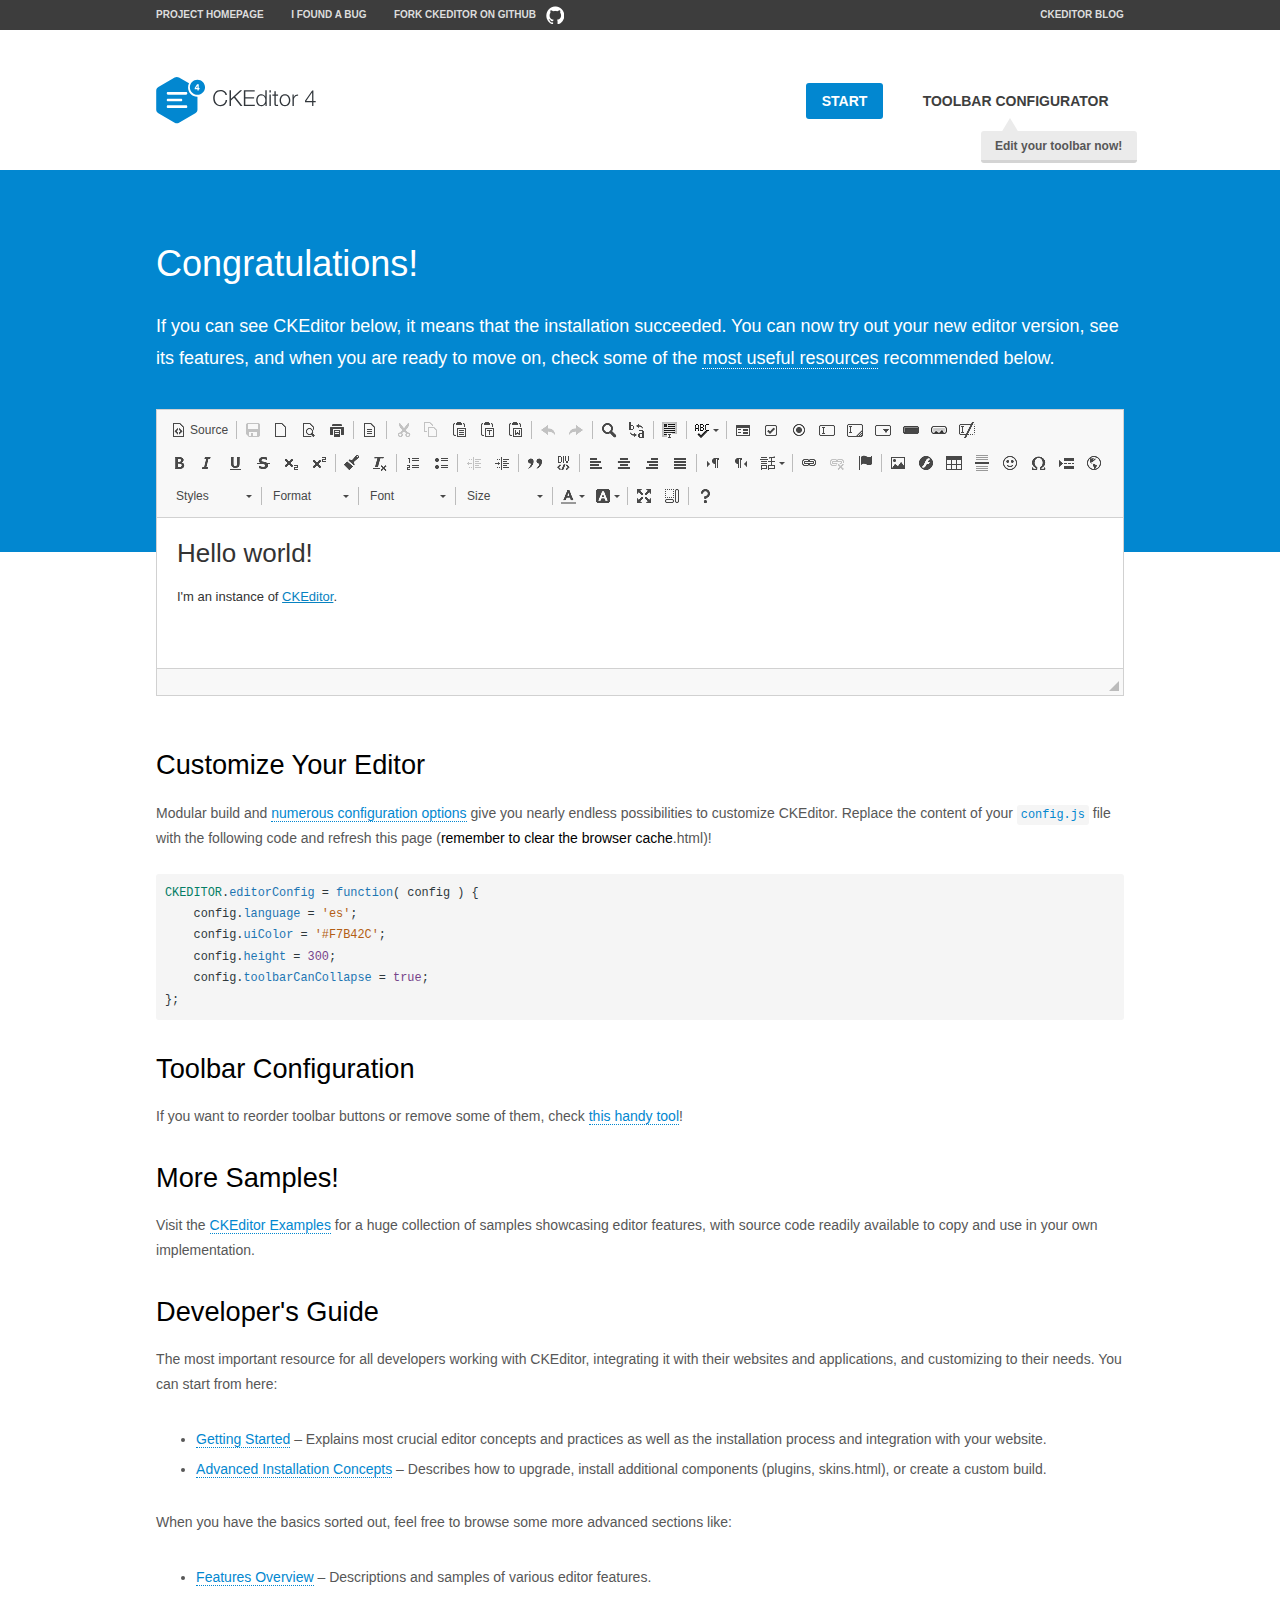
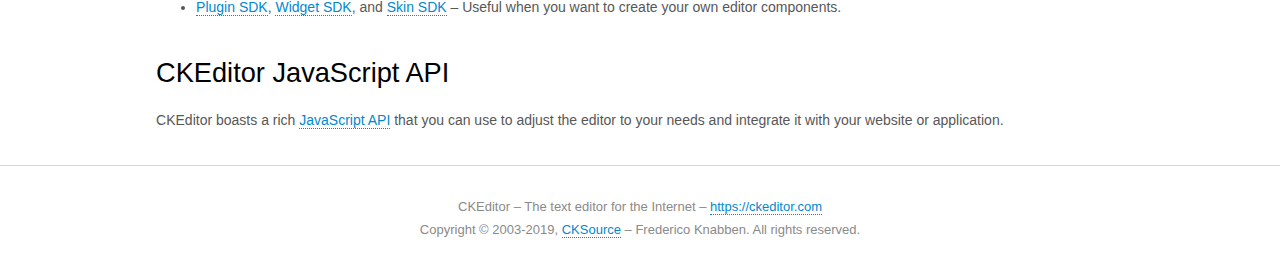
<file: app/static/ckeditor/samples/index.html>
<!DOCTYPE html>
<!--
Copyright (c) 2003-2019, CKSource - Frederico Knabben. All rights reserved.
For licensing, see LICENSE.md or https://ckeditor.com/legal/ckeditor-oss-license
-->
<html lang="en">
<head>
	<meta charset="utf-8">
	<title>CKEditor Sample</title>
	<script src="../ckeditor.js"></script>
	<script src="js/sample.js"></script>
	<link rel="stylesheet" href="css/samples.css">
	<link rel="stylesheet" href="toolbarconfigurator/lib/codemirror/neo.css">
	<meta name="viewport" content="width=device-width,initial-scale=1">
	<meta name="description" content="Try the latest sample of CKEditor 4 and learn more about customizing your WYSIWYG editor with endless possibilities.">
</head>
<body id="main">

<nav class="navigation-a">
	<div class="grid-container">
		<ul class="navigation-a-left grid-width-70">
			<li><a href="https://ckeditor.com/ckeditor-4/">Project Homepage</a></li>
			<li><a href="https://github.com/ckeditor/ckeditor4/issues">I found a bug</a></li>
			<li><a href="https://github.com/ckeditor/ckeditor4" class="icon-pos-right icon-navigation-a-github">Fork CKEditor on GitHub</a></li>
		</ul>
		<ul class="navigation-a-right grid-width-30">
			<li><a href="https://ckeditor.com/blog/">CKEditor Blog</a></li>
		</ul>
	</div>
</nav>

<header class="header-a">
	<div class="grid-container">
		<h1 class="header-a-logo grid-width-30">
			<a href="index.html"><img src="img/logo.svg" onerror="this.src='img/logo.png'; this.onerror=null;" alt="CKEditor Sample"></a>
		</h1>

		<nav class="navigation-b grid-width-70">
			<ul>
				<li><a href="index.html" class="button-a button-a-background">Start</a></li>
				<li><a href="toolbarconfigurator/index.html" class="button-a">Toolbar configurator <span class="balloon-a balloon-a-nw">Edit your toolbar now!</span></a></li>
			</ul>
		</nav>
	</div>
</header>

<main>
	<div class="adjoined-top">
		<div class="grid-container">
			<div class="content grid-width-100">
				<h1>Congratulations!</h1>
				<p>
					If you can see CKEditor below, it means that the installation succeeded.
					You can now try out your new editor version, see its features, and when you are ready to move on, check some of the <a href="#sample-customize">most useful resources</a> recommended below.
				</p>
			</div>
		</div>
	</div>
	<div class="adjoined-bottom">
		<div class="grid-container">
			<div class="grid-width-100">
				<div id="editor">
					<h1>Hello world!</h1>
					<p>I'm an instance of <a href="https://ckeditor.com">CKEditor</a>.</p>
				</div>
			</div>
		</div>
	</div>

	<div class="grid-container">
		<div class="content grid-width-100">
			<section id="sample-customize">
				<h2>Customize Your Editor</h2>
				<p>Modular build and <a href="https://ckeditor.com/docs/ckeditor4/latest/guide/dev_configuration.html">numerous configuration options</a> give you nearly endless possibilities to customize CKEditor. Replace the content of your <code><a href="../config.js">config.js</a></code> file with the following code and refresh this page (<strong>remember to clear the browser cache</strong>.html)!</p>
		<pre class="cm-s-neo CodeMirror"><code><span style="padding-right: 0.1px;"><span class="cm-variable">CKEDITOR</span>.<span class="cm-property">editorConfig</span> <span class="cm-operator">=</span> <span class="cm-keyword">function</span>( <span class="cm-def">config</span> ) {</span>
<span style="padding-right: 0.1px;"><span class="cm-tab">	</span><span class="cm-variable-2">config</span>.<span class="cm-property">language</span> <span class="cm-operator">=</span> <span class="cm-string">'es'</span>;</span>
<span style="padding-right: 0.1px;"><span class="cm-tab">	</span><span class="cm-variable-2">config</span>.<span class="cm-property">uiColor</span> <span class="cm-operator">=</span> <span class="cm-string">'#F7B42C'</span>;</span>
<span style="padding-right: 0.1px;"><span class="cm-tab">	</span><span class="cm-variable-2">config</span>.<span class="cm-property">height</span> <span class="cm-operator">=</span> <span class="cm-number">300</span>;</span>
<span style="padding-right: 0.1px;"><span class="cm-tab">	</span><span class="cm-variable-2">config</span>.<span class="cm-property">toolbarCanCollapse</span> <span class="cm-operator">=</span> <span class="cm-atom">true</span>;</span>
<span style="padding-right: 0.1px;">};</span></code></pre>
			</section>

			<section>
				<h2>Toolbar Configuration</h2>
				<p>If you want to reorder toolbar buttons or remove some of them, check <a href="toolbarconfigurator/index.html">this handy tool</a>!</p>
			</section>

			<section>
				<h2>More Samples!</h2>
				<p>Visit the <a href="https://ckeditor.com/docs/ckeditor4/latest/examples/index.html">CKEditor Examples</a> for a huge collection of samples showcasing editor features, with source code readily available to copy and use in your own implementation.</p>
			</section>

			<section>
				<h2>Developer's Guide</h2>
				<p>The most important resource for all developers working with CKEditor, integrating it with their websites and applications, and customizing to their needs. You can start from here:</p>
				<ul>
					<li><a href="https://ckeditor.com/docs/ckeditor4/latest/guide/dev_installation.html">Getting Started</a> &ndash; Explains most crucial editor concepts and practices as well as the installation process and integration with your website.</li>
					<li><a href="https://ckeditor.com/docs/ckeditor4/latest/guide/dev_advanced_installation.html">Advanced Installation Concepts</a> &ndash; Describes how to upgrade, install additional components (plugins, skins.html), or create a custom build.</li>
				</ul>
					<p>When you have the basics sorted out, feel free to browse some more advanced sections like:</p>
				<ul>
					<li><a href="https://ckeditor.com/docs/ckeditor4/latest/features/index.html">Features Overview</a> &ndash; Descriptions and samples of various editor features.</li>
					<li><a href="https://ckeditor.com/docs/ckeditor4/latest/guide/plugin_sdk_intro.html">Plugin SDK</a>, <a href="https://ckeditor.com/docs/ckeditor4/latest/guide/widget_sdk_intro.html">Widget SDK</a>, and <a href="https://ckeditor.com/docs/ckeditor4/latest/guide/skin_sdk_intro.html">Skin SDK</a> &ndash; Useful when you want to create your own editor components.</li>
				</ul>
			</section>

			<section>
				<h2>CKEditor JavaScript API</h2>
				<p>CKEditor boasts a rich <a href="https://ckeditor.com/docs/ckeditor4/latest/api/index.html">JavaScript API</a> that you can use to adjust the editor to your needs and integrate it with your website or application.</p>
			</section>
		</div>
	</div>
</main>

<footer class="footer-a grid-container">
	<div class="grid-container">
		<p class="grid-width-100">
			CKEditor &ndash; The text editor for the Internet &ndash; <a class="samples" href="https://ckeditor.com/">https://ckeditor.com</a>
		</p>
		<p class="grid-width-100" id="copy">
			Copyright &copy; 2003-2019, <a class="samples" href="https://cksource.com/">CKSource</a> &ndash; Frederico Knabben. All rights reserved.
		</p>
	</div>
</footer>
<script>
	initSample();
</script>

</body>
</html>
</file>
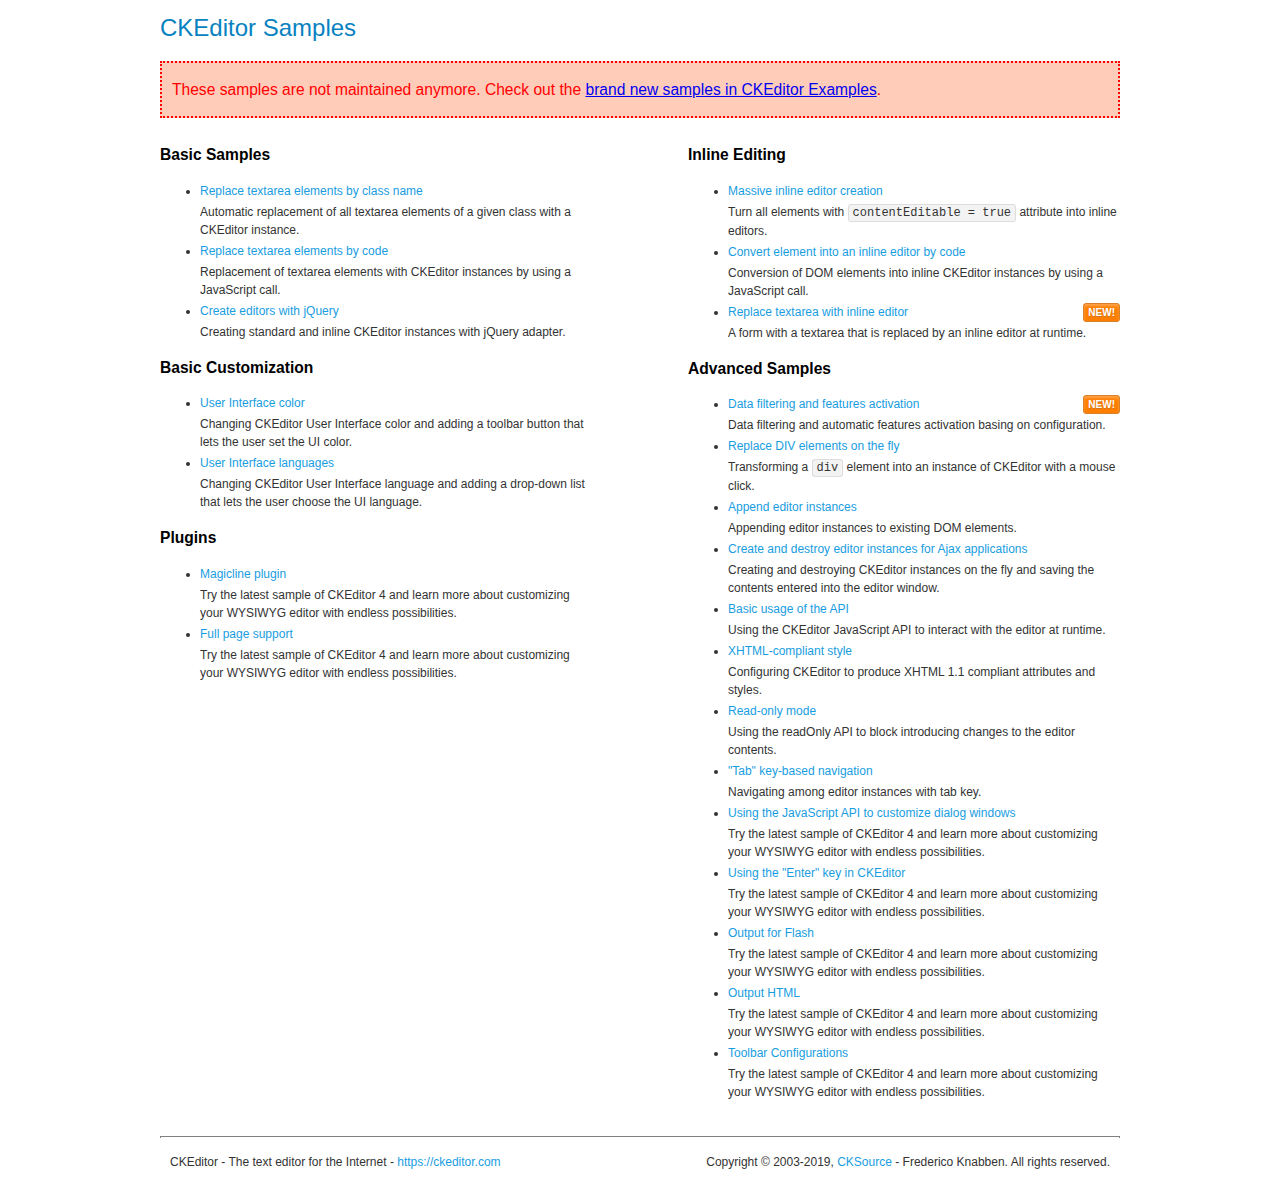
<file: app/static/ckeditor/samples/old/index.html>
<!DOCTYPE html>
<!--
Copyright (c) 2003-2019, CKSource - Frederico Knabben. All rights reserved.
For licensing, see LICENSE.md or https://ckeditor.com/legal/ckeditor-oss-license
-->
<html lang="en">
<head>
	<meta charset="utf-8">
	<title>CKEditor Samples</title>
	<link rel="stylesheet" href="sample.css">
	<meta name="description" content="Try the latest sample of CKEditor 4 and learn more about customizing your WYSIWYG editor with endless possibilities.">
</head>
<body>
	<h1 class="samples">
		CKEditor Samples
	</h1>
	<div class="warning deprecated">
		These samples are not maintained anymore. Check out the <a href="https://ckeditor.com/docs/ckeditor4/latest/examples/index.html">brand new samples in CKEditor Examples</a>.
	</div>
	<div class="twoColumns">
		<div class="twoColumnsLeft">
			<h2 class="samples">
				Basic Samples
			</h2>
			<dl class="samples">
				<dt><a class="samples" href="replacebyclass.html">Replace textarea elements by class name</a></dt>
				<dd>Automatic replacement of all textarea elements of a given class with a CKEditor instance.</dd>

				<dt><a class="samples" href="replacebycode.html">Replace textarea elements by code</a></dt>
				<dd>Replacement of textarea elements with CKEditor instances by using a JavaScript call.</dd>

				<dt><a class="samples" href="jquery.html">Create editors with jQuery</a></dt>
				<dd>Creating standard and inline CKEditor instances with jQuery adapter.</dd>
			</dl>

			<h2 class="samples">
				Basic Customization
			</h2>
			<dl class="samples">
				<dt><a class="samples" href="uicolor.html">User Interface color</a></dt>
				<dd>Changing CKEditor User Interface color and adding a toolbar button that lets the user set the UI color.</dd>

				<dt><a class="samples" href="uilanguages.html">User Interface languages</a></dt>
				<dd>Changing CKEditor User Interface language and adding a drop-down list that lets the user choose the UI language.</dd>
			</dl>


			<h2 class="samples">Plugins</h2>
<dl class="samples">
<dt><a class="samples" href="magicline/magicline.html">Magicline plugin</a></dt>
<dd>Try the latest sample of CKEditor 4 and learn more about customizing your WYSIWYG editor with endless possibilities.</dd>

<dt><a class="samples" href="wysiwygarea/fullpage.html">Full page support</a></dt>
<dd>Try the latest sample of CKEditor 4 and learn more about customizing your WYSIWYG editor with endless possibilities.</dd>
</dl>
		</div>
		<div class="twoColumnsRight">
			<h2 class="samples">
				Inline Editing
			</h2>
			<dl class="samples">
				<dt><a class="samples" href="inlineall.html">Massive inline editor creation</a></dt>
				<dd>Turn all elements with <code>contentEditable = true</code> attribute into inline editors.</dd>

				<dt><a class="samples" href="inlinebycode.html">Convert element into an inline editor by code</a></dt>
				<dd>Conversion of DOM elements into inline CKEditor instances by using a JavaScript call.</dd>

				<dt><a class="samples" href="inlinetextarea.html">Replace textarea with inline editor</a> <span class="new">New!</span></dt>
				<dd>A form with a textarea that is replaced by an inline editor at runtime.</dd>

				
			</dl>

			<h2 class="samples">
				Advanced Samples
			</h2>
			<dl class="samples">
				<dt><a class="samples" href="datafiltering.html">Data filtering and features activation</a> <span class="new">New!</span></dt>
				<dd>Data filtering and automatic features activation basing on configuration.</dd>

				<dt><a class="samples" href="divreplace.html">Replace DIV elements on the fly</a></dt>
				<dd>Transforming a <code>div</code> element into an instance of CKEditor with a mouse click.</dd>

				<dt><a class="samples" href="appendto.html">Append editor instances</a></dt>
				<dd>Appending editor instances to existing DOM elements.</dd>

				<dt><a class="samples" href="ajax.html">Create and destroy editor instances for Ajax applications</a></dt>
				<dd>Creating and destroying CKEditor instances on the fly and saving the contents entered into the editor window.</dd>

				<dt><a class="samples" href="api.html">Basic usage of the API</a></dt>
				<dd>Using the CKEditor JavaScript API to interact with the editor at runtime.</dd>

				<dt><a class="samples" href="xhtmlstyle.html">XHTML-compliant style</a></dt>
				<dd>Configuring CKEditor to produce XHTML 1.1 compliant attributes and styles.</dd>

				<dt><a class="samples" href="readonly.html">Read-only mode</a></dt>
				<dd>Using the readOnly API to block introducing changes to the editor contents.</dd>

				<dt><a class="samples" href="tabindex.html">"Tab" key-based navigation</a></dt>
				<dd>Navigating among editor instances with tab key.</dd>


				
<dt><a class="samples" href="dialog/dialog.html">Using the JavaScript API to customize dialog windows</a></dt>
<dd>Try the latest sample of CKEditor 4 and learn more about customizing your WYSIWYG editor with endless possibilities.</dd>

<dt><a class="samples" href="enterkey/enterkey.html">Using the &quot;Enter&quot; key in CKEditor</a></dt>
<dd>Try the latest sample of CKEditor 4 and learn more about customizing your WYSIWYG editor with endless possibilities.</dd>

<dt><a class="samples" href="htmlwriter/outputforflash.html">Output for Flash</a></dt>
<dd>Try the latest sample of CKEditor 4 and learn more about customizing your WYSIWYG editor with endless possibilities.</dd>

<dt><a class="samples" href="htmlwriter/outputhtml.html">Output HTML</a></dt>
<dd>Try the latest sample of CKEditor 4 and learn more about customizing your WYSIWYG editor with endless possibilities.</dd>

<dt><a class="samples" href="toolbar/toolbar.html">Toolbar Configurations</a></dt>
<dd>Try the latest sample of CKEditor 4 and learn more about customizing your WYSIWYG editor with endless possibilities.</dd>

			</dl>
		</div>
	</div>
	<div id="footer">
		<hr>
		<p>
			CKEditor - The text editor for the Internet - <a class="samples" href="https://ckeditor.com/">https://ckeditor.com</a>
		</p>
		<p id="copy">
			Copyright &copy; 2003-2019, <a class="samples" href="https://cksource.com/">CKSource</a> - Frederico Knabben. All rights reserved.
		</p>
	</div>
</body>
</html>
</file>
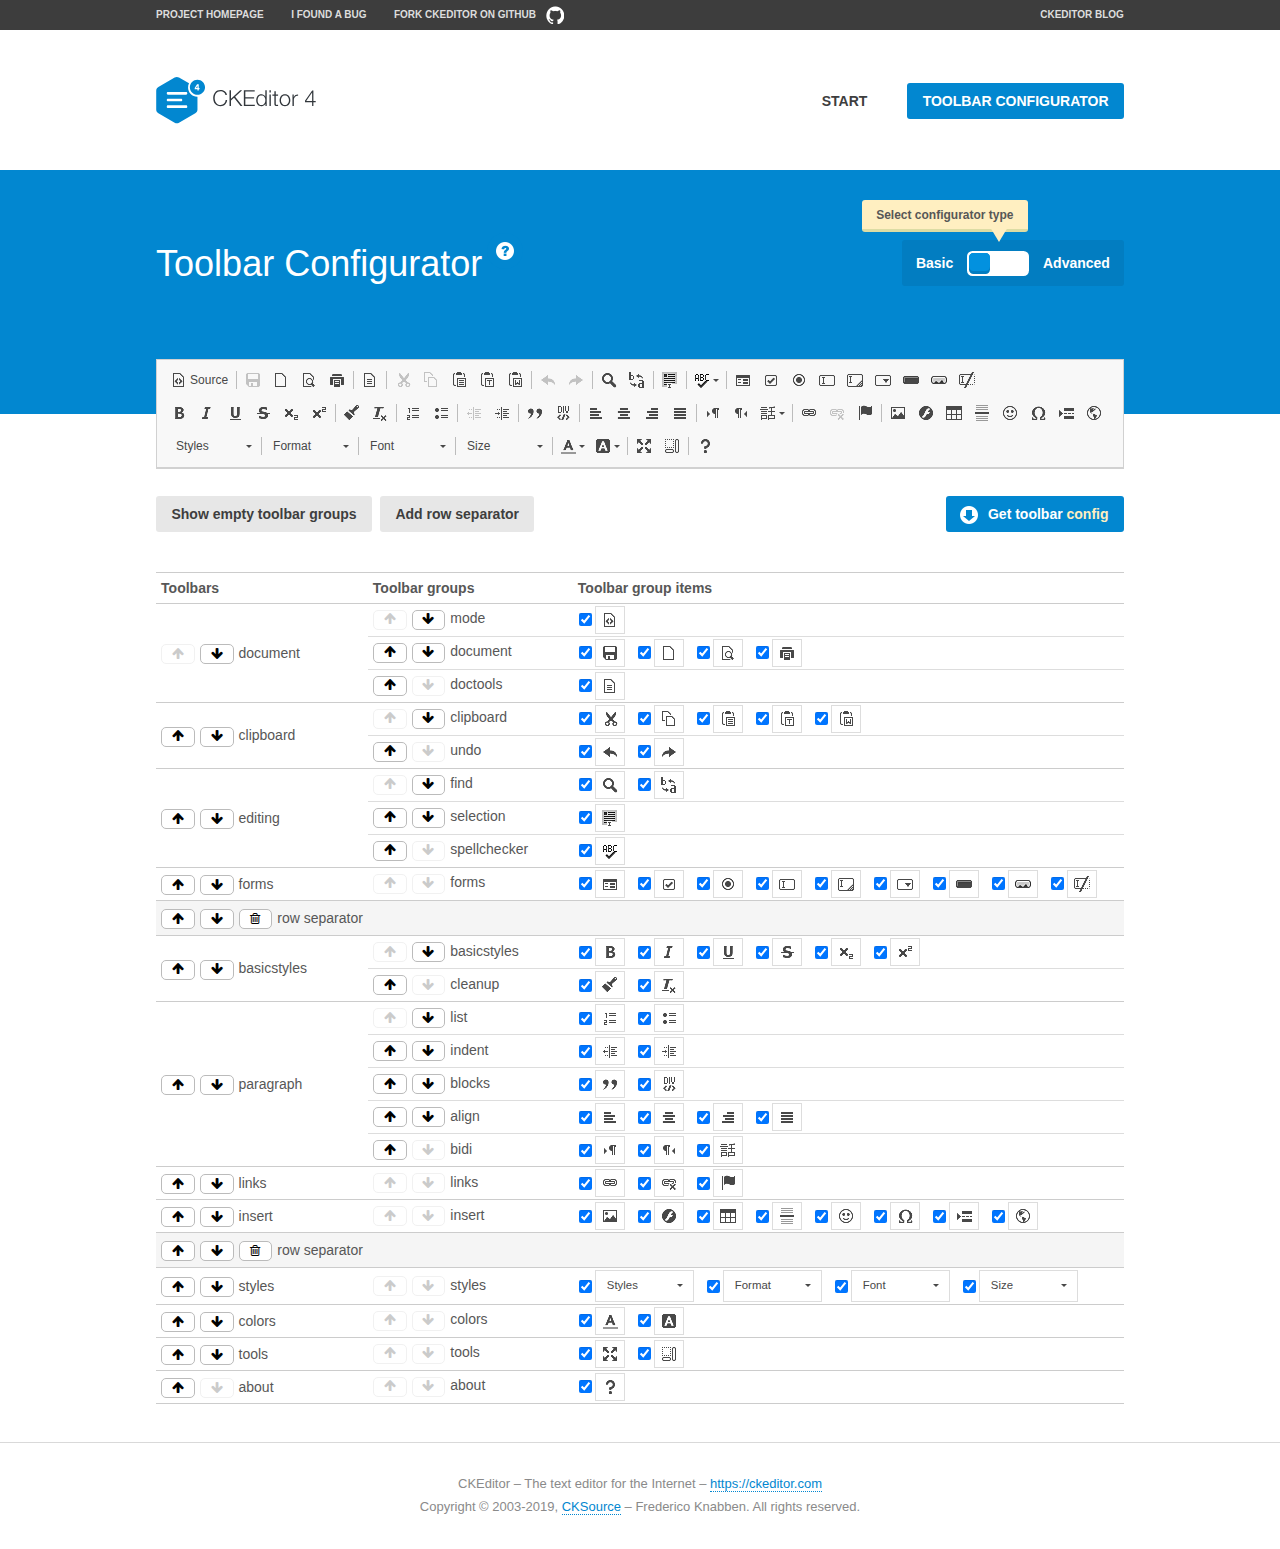
<file: app/static/ckeditor/samples/toolbarconfigurator/index.html>
<!DOCTYPE html>
<!--
Copyright (c) 2003-2019, CKSource - Frederico Knabben. All rights reserved.
For licensing, see LICENSE.md or https://ckeditor.com/legal/ckeditor-oss-license
-->
<!--[if IE 8]><html class="ie8"><![endif]-->
<!--[if gt IE 8]><html><![endif]-->
<!--[if !IE]><!--><html lang="en"><!--<![endif]-->
<head>
	<meta charset="utf-8">
	<title>Toolbar Configurator</title>
	<script src="../../ckeditor.js"></script>
	<script>
		if ( CKEDITOR.env.ie && CKEDITOR.env.version < 9 )
			CKEDITOR.tools.enableHtml5Elements( document );
	</script>
	<link rel="stylesheet" href="lib/codemirror/codemirror.css">
	<link rel="stylesheet" href="lib/codemirror/show-hint.css">
	<link rel="stylesheet" href="lib/codemirror/neo.css">
	<link rel="stylesheet" href="css/fontello.css">
	<link rel="stylesheet" href="../css/samples.css">
	<meta name="description" content="Try the latest sample of CKEditor 4 and learn more about customizing your WYSIWYG editor with endless possibilities.">
</head>
<body id="toolbar">

<nav class="navigation-a">
	<div class="grid-container">
		<ul class="navigation-a-left grid-width-70">
			<li><a href="https://ckeditor.com/ckeditor-4/">Project Homepage</a></li>
			<li><a href="https://github.com/ckeditor/ckeditor4/issues">I found a bug</a></li>
			<li><a href="https://github.com/ckeditor/ckeditor4" class="icon-pos-right icon-navigation-a-github">Fork CKEditor on GitHub</a></li>
		</ul>
		<ul class="navigation-a-right grid-width-30">
			<li><a href="https://ckeditor.com/blog/">CKEditor Blog</a></li>
		</ul>
	</div>
</nav>

<header class="header-a">
	<div class="grid-container">
		<h1 class="header-a-logo grid-width-30">
			<a href="../index.html"><img src="../img/logo.svg" onerror="this.src='../img/logo.png'; this.onerror=null;" alt="CKEditor Logo"></a>
		</h1>
		<nav class="navigation-b grid-width-70">
			<ul>
				<li><a href="../index.html"  class="button-a">Start</a></li>
				<li><a href="index.html"  class="button-a button-a-background">Toolbar configurator</a></li>
			</ul>
		</nav>
	</div>
</header>

<main>
	<div class="adjoined-top">
		<div class="grid-container">
			<div class="content grid-width-100">
				<div class="grid-container-nested">
					<h1 class="grid-width-60">
						Toolbar Configurator
						<a href="#help-content" type="button" title="Configurator help" id="help" class="button-a button-a-background button-a-no-text icon-pos-left icon-question-mark">Help</a>
					</h1>

					<div class="grid-width-40 grid-switch-magic">
						<div class="switch">
							<span class="balloon-a balloon-a-se">Select configurator type</span>
							<input type="radio" name="radio" data-num="1" id="radio-basic" />
							<input type="radio" name="radio" data-num="2" id="radio-advanced" />
							<label data-for="1" for="radio-basic">Basic</label>
							<span class="switch-inner">
								<span class="handler"></span>
							</span>
							<label data-for="2" for="radio-advanced">Advanced</label>
						</div>
					</div>
				</div>
			</div>
		</div>
	</div>
	<div class="adjoined-bottom">
		<div class="grid-container">
			<div class="grid-width-100">
				<div class="editors-container">
					<div id="editor-basic"></div>
					<div id="editor-advanced"></div>
				</div>
			</div>
		</div>
	</div>

	<div class="grid-container configurator">
		<div class="content grid-width-100">
			<div class="configurator">
				<div>
					<div id="toolbarModifierWrapper"></div>
				</div>
			</div>
		</div>
	</div>

	<div id="help-content">
		<div class="grid-container">
			<div class="grid-width-100">
				<h2>What Am I Doing Here?</h2>

				<div class="grid-container grid-container-nested">
					<div class="basic">
						<div class="grid-width-50">
							<p>Arrange <a href="https://ckeditor.com/docs/ckeditor4/latest/api/CKEDITOR_config.html#cfg-toolbarGroups">toolbar groups</a>, toggle <a href="https://ckeditor.com/docs/ckeditor4/latest/api/CKEDITOR_config.html#cfg-removeButtons">button visibility</a> according to your needs and get your toolbar configuration.</p>
							<p>You can replace the content of the <a href="../../config.js"><code>config.js</code></a> file with the generated configuration. If you already set some configuration options you will need to merge both configurations.</p>
						</div>
						<div class="grid-width-50">
							<p>Read more about different ways of <a href="https://ckeditor.com/docs/ckeditor4/latest/guide/dev_configuration.html">setting configuration</a> and do not forget about <strong>clearing browser cache</strong>.</p>
							<p>Arranging toolbar groups is the recommended way of configuring the toolbar, but if you need more freedom you can use the <a href="#advanced">advanced configurator</a>.</p>
						</div>
					</div>
					<div class="advanced" style="display: none;">
						<div class="grid-width-50">
							<p>With this code editor you can edit your <a href="https://ckeditor.com/docs/ckeditor4/latest/api/CKEDITOR_config.html#cfg-toolbar">toolbar configuration</a> live.</p>
							<p>You can replace the content of the <a href="../../config.js"><code>config.js</code></a> file with the generated configuration. If you already set some configuration options you will need to merge both configurations.</p>
						</div>
						<div class="grid-width-50">
							<p>Read more about different ways of <a href="https://ckeditor.com/docs/ckeditor4/latest/guide/dev_configuration.html">setting configuration</a> and do not forget about <strong>clearing browser cache</strong>.</p>
						</div>
					</div>
				</div>

				<p class="grid-container grid-container-nested">
					<button type="button" class="help-content-close grid-width-100 button-a button-a-background">Got it. Let's play!</button>
				</p>
			</div>
		</div>
	</div>
</main>

<footer class="footer-a grid-container">
	<p class="grid-width-100">
		CKEditor &ndash; The text editor for the Internet &ndash; <a class="samples" href="https://ckeditor.com/">https://ckeditor.com</a>
	</p>
	<p class="grid-width-100" id="copy">
		Copyright &copy; 2003-2019, <a class="samples" href="https://cksource.com/">CKSource</a> &ndash; Frederico Knabben. All rights reserved.
	</p>
</footer>

<script src="lib/codemirror/codemirror.js"></script>
<script src="lib/codemirror/javascript.js"></script>
<script src="lib/codemirror/show-hint.js"></script>

<script src="js/fulltoolbareditor.js"></script>
<script src="js/abstracttoolbarmodifier.js"></script>
<script src="js/toolbarmodifier.js"></script>
<script src="js/toolbartextmodifier.js"></script>
<script src="../js/sf.js"></script>

<script>
	( function() {
		'use strict';

		var mode = ( window.location.hash.substr( 1 ) === 'advanced' ) ? 'advanced' : 'basic',
			configuratorSection = CKEDITOR.document.findOne( 'main > .grid-container.configurator' ),
			basicInstruction = CKEDITOR.document.findOne( '#help-content .basic' ),
			advancedInstruction = CKEDITOR.document.findOne( '#help-content .advanced' ),

			// Configurator mode switcher.
			modeSwitchBasic = CKEDITOR.document.getById( 'radio-basic' ),
			modeSwitchAdvanced = CKEDITOR.document.getById( 'radio-advanced' );

		// Initial setup
		function updateSwitcher() {
			if ( mode === 'advanced' ) {
				modeSwitchAdvanced.$.checked = true;
			} else {
				modeSwitchBasic.$.checked = true;
			}
		}

		updateSwitcher();

		CKEDITOR.document.getWindow().on( 'hashchange', function( e ) {
			var hash = window.location.hash.substr( 1 );
			if ( !( hash === 'advanced' || hash === 'basic' ) ) {
				return;
			}
			mode = hash;
			onToolbarsDone( mode );
		} );

		CKEDITOR.document.getWindow().on( 'resize', function() {
			updateToolbar( ( mode === 'basic' ? toolbarModifier : toolbarTextModifier )[ 'editorInstance' ] );
		} );

		function onRefresh( modifier ) {
			modifier = modifier || this;

			if ( mode === 'basic' && modifier instanceof ToolbarConfigurator.ToolbarTextModifier ) {
				return;
			}

			// CodeMirror container becomes visible, so we need to refresh and to avoid rendering problems.
			if ( mode === 'advanced' && modifier instanceof ToolbarConfigurator.ToolbarTextModifier ) {
				modifier.codeContainer.refresh();
			}

			updateToolbar( modifier.editorInstance );
		}

		function updateToolbar( editor ) {
			var editorContainer = editor.container;

			// Not always editor is loaded.
			if ( !editorContainer ) {
				return;
			}

			var displayStyle = editorContainer.getStyle( 'display' );

			editorContainer.setStyle( 'display', 'block' );

			var newHeight = editorContainer.getSize( 'height' );

			var newMarginTop = parseInt( editorContainer.getComputedStyle( 'margin-top' ), 10 );
			newMarginTop = ( isNaN( newMarginTop ) ? 0 : Number( newMarginTop ) );

			var newMarginBottom = parseInt( editorContainer.getComputedStyle( 'margin-bottom' ), 10 );
			newMarginBottom = ( isNaN( newMarginBottom ) ? 0 : Number( newMarginBottom ) );

			var result = newHeight + newMarginTop + newMarginBottom;

			editorContainer.setStyle( 'display', displayStyle );

			editor.container.getAscendant( 'div' ).setStyle( 'height', result + 'px' );
		}

		var toolbarModifier = new ToolbarConfigurator.ToolbarModifier( 'editor-basic' );

		var done = 0;
		toolbarModifier.init( onToolbarInit );
		toolbarModifier.onRefresh = onRefresh;

		CKEDITOR.document.getById( 'toolbarModifierWrapper' ).append( toolbarModifier.mainContainer );

		var toolbarTextModifier = new ToolbarConfigurator.ToolbarTextModifier( 'editor-advanced' );
		toolbarTextModifier.init( onToolbarInit );
		toolbarTextModifier.onRefresh = onRefresh;

		function onToolbarInit() {
			if ( ++done === 2 ) {
				onToolbarsDone();

				positionSticky.watch( CKEDITOR.document.findOne( '.toolbar' ), function() {
					return mode === 'advanced';
				} );
			}
		}

		function onToolbarsDone() {
			if ( mode === 'basic' ) {
				toggleModeBasic( false );
			} else {
				toggleModeAdvanced( false );
			}

			updateSwitcher();

			setTimeout( function() {
				CKEDITOR.document.findOne( '.editors-container' ).addClass( 'active' );
				CKEDITOR.document.findOne( '#toolbarModifierWrapper' ).addClass( 'active' );
			}, 200 );
		}

		CKEDITOR.document.getById( 'toolbarModifierWrapper' ).append( toolbarTextModifier.mainContainer );

		function toogleModeSwitch( onElement, offElement, onModifier, offModifier ) {
			onElement.addClass( 'fancy-button-active' );
			offElement.removeClass( 'fancy-button-active' );

			onModifier.showUI();
			offModifier.hideUI();
		}

		function toggleModeBasic( callOnRefresh ) {
			callOnRefresh = ( callOnRefresh !== false );
			mode = 'basic';
			window.location.hash = '#basic';
			toogleModeSwitch( modeSwitchBasic, modeSwitchAdvanced, toolbarModifier, toolbarTextModifier );

			configuratorSection.removeClass( 'freed-width' );
			basicInstruction.show();
			advancedInstruction.hide();

			callOnRefresh && onRefresh( toolbarModifier );
		}

		function toggleModeAdvanced( callOnRefresh ) {
			callOnRefresh = ( callOnRefresh !== false );
			mode = 'advanced';
			window.location.hash = '#advanced';
			toogleModeSwitch( modeSwitchAdvanced, modeSwitchBasic, toolbarTextModifier, toolbarModifier );

			configuratorSection.addClass( 'freed-width' );
			advancedInstruction.show();
			basicInstruction.hide();

			callOnRefresh && onRefresh( toolbarTextModifier );
		}

		modeSwitchBasic.on( 'click', toggleModeBasic );
		modeSwitchAdvanced.on( 'click', toggleModeAdvanced );

		//
		// Position:sticky for the toolbar.
		//

		// Will make elements behave like they were styled with position:sticky.
		var positionSticky = {
			// Store object: {
			// 		element: CKEDITOR.dom.element, // Element which will float.
			// 		placeholder: CKEDITOR.dom.element, // Placeholder which is place to prevent page bounce.
			// 		isFixed: boolean // Whether element float now.
			// }
			watched: [],

			active: [],

			staticContainer: null,

			init: function() {
				var element = CKEDITOR.dom.element.createFromHtml(
					'<div class="staticContainer">' +
						'<div class="grid-container" >' +
							'<div class="grid-width-100">' +
								'<div class="inner"></div>' +
							'</div>' +
						'</div>' +
					'</div>' );

				this.staticContainer = element.findOne( '.inner' );

				CKEDITOR.document.getBody().append( element );
			},

			watch: function( element, preventFunc ) {
				this.watched.push( {
					element: element,
					placeholder: new CKEDITOR.dom.element( 'div' ),
					isFixed: false,
					preventFunc: preventFunc
				} );
			},

			checkAll: function() {
				for ( var i = 0; i < this.watched.length; i++ ) {
					this.check( this.watched[ i ] );
				}
			},

			check: function( element ) {
				var isFixed = element.isFixed;
				var shouldBeFixed = this.shouldBeFixed( element );

				// Nothing to be done.
				if ( isFixed === shouldBeFixed ) {
					return;
				}

				var placeholder = element.placeholder;

				if ( isFixed ) {
					// Unfixing.

					element.element.insertBefore( placeholder );
					placeholder.remove();

					element.element.removeStyle( 'margin' );

					this.active.splice( CKEDITOR.tools.indexOf( this.active, element ), 1 );

				} else {
					// Fixing.
					placeholder.setStyle( 'width', element.element.getSize( 'width' ) + 'px' );
					placeholder.setStyle( 'height', element.element.getSize( 'height' ) + 'px' );
					placeholder.setStyle( 'margin-bottom', element.element.getComputedStyle( 'margin-bottom' ) );
					placeholder.setStyle( 'display', element.element.getComputedStyle( 'display' ) );
					placeholder.insertAfter( element.element );

					this.staticContainer.append( element.element );

					this.active.push( element );
				}

				element.isFixed = !element.isFixed;
			},

			shouldBeFixed: function( element ) {
				if ( element.preventFunc && element.preventFunc() ) {
					return false;
				}

				// If element is already fixed we are checking it's placeholder.
				var related = ( element.isFixed ? element.placeholder : element.element ),
					clientRect = related.$.getBoundingClientRect(),
					staticHeight = this.staticContainer.getSize('height' ),
					elemHeight = element.element.getSize( 'height' );

				if ( element.isFixed ) {
					return ( clientRect.top + elemHeight < staticHeight );
				} else {
					return ( clientRect.top < staticHeight );
				}
			}
		};

		positionSticky.init();

		CKEDITOR.document.getWindow().on( 'scroll',
			new CKEDITOR.tools.eventsBuffer( 100, positionSticky.checkAll, positionSticky ).input
		);

		// Make the toolbar sticky.
		positionSticky.watch( CKEDITOR.document.findOne( '.editors-container' ) );

		// Help button and help-content.
		( function() {
			var helpButton = CKEDITOR.document.getById( 'help' ),
				helpContent = CKEDITOR.document.getById( 'help-content' );

			// Don't show help button on IE8 because it's unsupported by Pico Modal.
			if ( CKEDITOR.env.ie && CKEDITOR.env.version == 8 ) {
				helpButton.hide();
			} else {
				// Display help modal when the button is clicked.
				helpButton.on( 'click', function( evt ) {
					SF.modal( {
						// Clone modal content from DOM.
						content: helpContent.getHtml(),

						afterCreate: function( modal ) {
							// Enable modal content button to close the modal.
							new CKEDITOR.dom.element( modal.modalElem() ).findOne( '.help-content-close' ).once( 'click', modal.close );
						}
					} ).show();
				} );
			}
		} )();
	} )();
</script>
</body>
</html>
</file>
<file: app/static/ckeditor/samples/css/samples.css>
/**
 * @license Copyright (c) 2003-2019, CKSource - Frederico Knabben. All rights reserved.
 * For licensing, see LICENSE.md or https://ckeditor.com/legal/ckeditor-oss-license
 */
@media (max-width: 900px) {
  .global-is-mobile-hidden {
    display: none !important;
  }
}
article,
aside,
details,
figcaption,
figure,
footer,
header,
hgroup,
main,
menu,
nav,
section {
  display: block;
}
body,
html {
  margin: 0;
  padding: 0;
  font: 16px / 1.8 Arial, 'Helvetica Neue', Helvetica, sans-serif;
  font-weight: 300;
  color: #575757;
}
.grid-width-10 {
  width: 10%;
}
.grid-width-20 {
  width: 20%;
}
.grid-width-30 {
  width: 30%;
}
.grid-width-40 {
  width: 40%;
}
.grid-width-50 {
  width: 50%;
}
.grid-width-60 {
  width: 60%;
}
.grid-width-70 {
  width: 70%;
}
.grid-width-80 {
  width: 80%;
}
.grid-width-90 {
  width: 90%;
}
.grid-width-100 {
  width: 100%;
}
@media (max-width: 900px) {
  .grid-width-10,
  .grid-width-20,
  .grid-width-30,
  .grid-width-40,
  .grid-width-50,
  .grid-width-60,
  .grid-width-70,
  .grid-width-80,
  .grid-width-90,
  .grid-width-100 {
    width: 100%;
  }
}
*[class*="grid-width"] {
  -webkit-box-sizing: border-box;
  -moz-box-sizing: border-box;
  box-sizing: border-box;
  padding-left: 4%;
  padding-right: 4%;
  float: left;
}
*[class*="grid-width"]:after,
.grid-container:after,
*[class*="grid-width"]:before,
.grid-container:before {
  content: '';
  display: block;
  overflow: hidden;
  visibility: hidden;
  font-size: 0;
  line-height: 0;
  width: 0;
  height: 0;
}
*[class*="grid-width"]:after,
.grid-container:after {
  clear: both;
}
.grid-container {
  -webkit-box-sizing: border-box;
  -moz-box-sizing: border-box;
  box-sizing: border-box;
  margin-left: auto;
  margin-right: auto;
}
.grid-container-nested *[class*="grid-width"]:first-child {
  padding-left: 0;
}
.grid-container-nested *[class*="grid-width"]:last-child {
  padding-right: 0;
}
@media (max-width: 900px) {
  .grid-container-nested *[class*="grid-width"]:first-child {
    padding-left: 4%;
  }
  .grid-container-nested *[class*="grid-width"]:last-child {
    padding-right: 4%;
  }
}
.header-a {
  min-height: 140px;
  overflow: hidden;
}
.header-a .header-a-logo {
  margin: 40px 0 0;
}
@media (max-width: 900px) {
  .header-a .header-a-logo {
    text-align: center;
  }
}
.header-a .header-a-logo img {
  border: transparent;
}
.navigation-a {
  height: 30px;
  background: #3D3D3D;
  position: absolute;
  left: 0;
  right: 0;
  top: 0;
  padding: 0;
  overflow: hidden;
}
@media (max-width: 900px) {
  .navigation-a {
    text-align: center;
  }
}
.navigation-a ul {
  list-style: none;
  margin: 0;
  overflow: hidden;
}
.navigation-a ul li,
.navigation-a ul li a {
  display: inline-block;
}
@media (max-width: 900px) {
  .navigation-a ul {
    width: auto;
    text-overflow: ellipsis;
    white-space: nowrap;
    display: inline-block;
    float: none;
  }
  .navigation-a ul:before,
  .navigation-a ul:after {
    display: none;
  }
}
.navigation-a ul.navigation-a-left {
  text-align: left;
}
@media (max-width: 900px) {
  .navigation-a ul.navigation-a-left {
    padding-right: 0;
  }
}
.navigation-a ul.navigation-a-right {
  text-align: right;
}
@media (max-width: 900px) {
  .navigation-a ul.navigation-a-right {
    padding-left: 23px;
  }
}
.navigation-a ul li + li {
  margin-left: 23px;
}
.navigation-a ul li a {
  font-size: 10px;
  font-size: 0.625rem;
  line-height: 18px;
  line-height: 1.13rem;
  line-height: 30px;
  float: left;
  color: #ddd;
  font-weight: bold;
  text-decoration: none;
  text-transform: uppercase;
}
.navigation-a ul li a:hover {
  cursor: pointer;
  color: #fff;
}
.icon-navigation-a-github:before,
.icon-navigation-a-github:after {
  background-image: url("[data-uri]");
}
.navigation-b {
  text-align: right;
  margin: 52px 0 0;
  overflow: visible;
}
@media (max-width: 900px) {
  .navigation-b {
    text-align: center;
    margin-top: 20px;
    padding: 0;
  }
}
.navigation-b ul {
  padding: 0;
  list-style: none;
  margin: 0;
  overflow: visible;
}
.navigation-b ul li,
.navigation-b ul li a {
  display: inline-block;
}
@media (max-width: 900px) {
  .navigation-b ul {
    display: table;
    width: 100%;
    padding-bottom: 1.5em;
  }
}
@media (max-width: 900px) {
  .navigation-b ul li {
    display: table-row;
  }
}
.navigation-b ul li + li {
  margin-left: 20px;
}
@media (max-width: 900px) {
  .navigation-b ul li + li {
    margin-left: 0;
  }
}
.navigation-b ul li a {
  -webkit-box-sizing: border-box;
  -moz-box-sizing: border-box;
  box-sizing: border-box;
  text-transform: uppercase;
  text-decoration: none;
  outline: none;
}
@media (max-width: 900px) {
  .navigation-b ul li a {
    width: 100%;
    -webkit-border-radius: 0;
    -webkit-background-clip: padding-box;
    -moz-border-radius: 0;
    -moz-background-clip: padding;
    border-radius: 0;
    background-clip: padding-box;
  }
}
.footer-a {
  font-size: 13px;
  font-size: 0.8125rem;
  line-height: 23.4px;
  line-height: 1.46rem;
  padding-top: 2.25em;
  padding-bottom: 2.25em;
  overflow: hidden;
  color: #8a8a8a;
}
.footer-a a {
  color: #0287D0;
  text-decoration: none;
  border-bottom: 1px dotted #0287D0;
}
.footer-a a:hover {
  color: #0277b7;
}
.footer-a p {
  margin: 0;
  display: inline-block;
  text-align: center;
}
.content {
  font-size: 14px;
  font-size: 0.875rem;
  line-height: 25.2px;
  line-height: 1.57rem;
  overflow: hidden;
  padding-top: 1.5em;
  padding-bottom: 1.5em;
}
.content p {
  margin: 0.75em 0;
}
.content ul,
.content ol,
.content pre,
.content blockquote,
.content textarea:not([class^="cke"]),
.content .cke {
  margin: 1.875em 0;
}
.content code,
.content kbd {
  -webkit-border-radius: 3px;
  -webkit-background-clip: padding-box;
  -moz-border-radius: 3px;
  -moz-background-clip: padding;
  border-radius: 3px;
  background-clip: padding-box;
  padding: 3px 4px;
}
.content pre,
.content code,
.content kbd,
.content blockquote {
  background: #f5f5f5;
}
.content blockquote,
.content pre {
  background: none;
  border-left: 4px solid #0287D0;
  padding: 1.5em 2.25em;
}
.content p a,
.content ul a,
.content ol a,
.content blockquote a,
.content h1 a,
.content h2 a,
.content h3 a,
.content h4 a,
.content h5 a {
  color: #0287D0;
  text-decoration: none;
  border-bottom: 1px dotted #0287D0;
}
.content p a:hover,
.content ul a:hover,
.content ol a:hover,
.content blockquote a:hover,
.content h1 a:hover,
.content h2 a:hover,
.content h3 a:hover,
.content h4 a:hover,
.content h5 a:hover {
  color: #0277b7;
}
.content h1,
.content h2,
.content h3,
.content h4,
.content h5 {
  color: #000;
  font-weight: 100;
}
.content h1 code,
.content h2 code,
.content h3 code,
.content h4 code,
.content h5 code,
.content h1 kbd,
.content h2 kbd,
.content h3 kbd,
.content h4 kbd,
.content h5 kbd {
  font-size: inherit;
}
.content h1 a.content-heading-anchor,
.content h2 a.content-heading-anchor,
.content h3 a.content-heading-anchor,
.content h4 a.content-heading-anchor,
.content h5 a.content-heading-anchor {
  font-weight: 100;
  vertical-align: middle;
  opacity: 0;
  border: 0;
}
.content h1:hover a.content-heading-anchor,
.content h2:hover a.content-heading-anchor,
.content h3:hover a.content-heading-anchor,
.content h4:hover a.content-heading-anchor,
.content h5:hover a.content-heading-anchor {
  opacity: 1;
}
.content h1:target a,
.content h2:target a,
.content h3:target a,
.content h4:target a,
.content h5:target a {
  -webkit-animation: targetLinkOpacity 0.5s linear alternate;
  -moz-animation: targetLinkOpacity 0.5s linear alternate;
  -o-animation: targetLinkOpacity 0.5s linear alternate;
  animation: targetLinkOpacity 0.5s linear alternate;
  opacity: 1;
}
.content input,
.content select,
.content textarea:not([class^="cke"]) {
  -webkit-border-radius: 3px;
  -webkit-background-clip: padding-box;
  -moz-border-radius: 3px;
  -moz-background-clip: padding;
  border-radius: 3px;
  background-clip: padding-box;
  -webkit-box-shadow: inset 0 1px 1px rgba(0, 0, 0, 0.08);
  -moz-box-shadow: inset 0 1px 1px rgba(0, 0, 0, 0.08);
  box-shadow: inset 0 1px 1px rgba(0, 0, 0, 0.08);
  font: inherit;
  color: inherit;
  border: 1px solid #D9D9D9;
  padding: .2em .5em;
}
.content input:focus,
.content select:focus,
.content textarea:not([class^="cke"]):focus {
  border-color: #66afe9;
  outline: 0;
  -webkit-box-shadow: inset 0 1px 1px rgba(0, 0, 0, 0.08), 0 0 8px #93c6ef;
  -moz-box-shadow: inset 0 1px 1px rgba(0, 0, 0, 0.08), 0 0 8px #93c6ef;
  box-shadow: inset 0 1px 1px rgba(0, 0, 0, 0.08), 0 0 8px #93c6ef;
}
.content abbr {
  border-bottom: 1px dotted #666;
  cursor: pointer;
}
.content blockquote {
  font-style: italic;
  font-family: Georgia, Times, "Times New Roman", serif;
  font-size: 16px;
  font-size: 1rem;
  line-height: 28.8px;
  line-height: 1.8rem;
}
.content em {
  font-style: italic;
}
.content h1 {
  font-size: 36px;
  font-size: 2.25rem;
  line-height: 64.8px;
  line-height: 4.05rem;
  margin: 1.125em 0 0;
}
.content h2 {
  font-size: 27.2px;
  font-size: 1.7rem;
  line-height: 48.96px;
  line-height: 3.06rem;
  margin: 0.9em 0 0;
}
.content h3 {
  font-size: 24px;
  font-size: 1.5rem;
  line-height: 43.2px;
  line-height: 2.7rem;
  font-weight: 500;
  margin: 0.75em 0 0;
}
.content h4 {
  font-size: 19.2px;
  font-size: 1.2rem;
  line-height: 34.56px;
  line-height: 2.16rem;
  font-weight: 500;
  margin: 0.75em 0 0;
}
.content h5 {
  font-size: 17.6px;
  font-size: 1.1rem;
  line-height: 31.68px;
  line-height: 1.98rem;
  font-weight: 500;
  margin: 0.75em 0 0;
}
.content hr {
  border: 0;
  border-top: 4px solid #D9D9D9;
  margin: 1.5em 0;
}
.content input[type="text"] {
  height: 1.8em;
  line-height: 1.8em;
}
.content input[type="button"] {
  -webkit-appearance: button;
  -moz-appearance: button;
  appearance: button;
}
.content kbd {
  font-size: 12px;
  font-size: 0.75rem;
  line-height: 21.6px;
  line-height: 1.35rem;
  font-family: Arial, 'Helvetica Neue', Helvetica, sans-serif;
  padding: 2px 6px;
  -webkit-box-shadow: 0 0 4px #fff inset, 0 2px 0 #D9D9D9;
  -moz-box-shadow: 0 0 4px #fff inset, 0 2px 0 #D9D9D9;
  box-shadow: 0 0 4px #fff inset, 0 2px 0 #D9D9D9;
}
.content p img {
  vertical-align: middle;
}
.content p pre {
  padding: 1.5em;
}
.content pre {
  padding: 0;
  border: 0;
  tab-size: 4;
  -o-tab-size: 4;
  -moz-tab-size: 4;
}
.content pre,
.content code {
  font-size: 11.89px;
  font-size: 0.743rem;
  line-height: 21.4px;
  line-height: 1.34rem;
  font-family: Consolas, Menlo, Monaco, Lucida Console, Liberation Mono, DejaVu Sans Mono, Bitstream Vera Sans Mono, Courier New, monospace, serif;
}
.content pre a,
.content code a {
  border: 0;
}
.content pre code {
  padding: 0.75em;
  display: block;
}
.content strong {
  color: #000;
}
.content ul ul,
.content ol ul,
.content ul ol,
.content ol ol {
  margin: 0.75em 0;
}
.content ul li,
.content ol li {
  font-size: 14px;
  font-size: 0.875rem;
  line-height: 30.24px;
  line-height: 1.89rem;
}
.content textarea:not([class^="cke"]) {
  width: 100%;
}
.content div.todo {
  border: 2px dotted #444;
  padding: 10px;
  margin: 60px 0 10px 0;
  /* Remove me some day */
}
.content div.todo:before {
  content: "TODO";
  font-weight: bold;
}
body a.button-a,
body button.button-a,
body input.button-a {
  -webkit-border-radius: 3px;
  -webkit-background-clip: padding-box;
  -moz-border-radius: 3px;
  -moz-background-clip: padding;
  border-radius: 3px;
  background-clip: padding-box;
  font-size: 14px;
  font-size: 0.875rem;
  line-height: 25.2px;
  line-height: 1.57rem;
  height: 36px;
  line-height: 36px;
  padding: 0 1.1em;
  font-weight: 700;
  color: #3e3e3e;
  white-space: nowrap;
  text-decoration: none;
  display: inline-block;
  cursor: pointer;
  border: 0;
  vertical-align: middle;
  margin: 1px 0;
  background: transparent;
}
body a.button-a.icon-pos-left,
body button.button-a.icon-pos-left,
body input.button-a.icon-pos-left {
  padding-left: .8em;
}
body a.button-a.icon-pos-right,
body button.button-a.icon-pos-right,
body input.button-a.icon-pos-right {
  padding-right: .8em;
}
body a.button-a.button-a-no-text,
body button.button-a.button-a-no-text,
body input.button-a.button-a-no-text {
  -webkit-border-radius: 100px;
  -webkit-background-clip: padding-box;
  -moz-border-radius: 100px;
  -moz-background-clip: padding;
  border-radius: 100px;
  background-clip: padding-box;
  width: 36px;
  padding: 0;
  text-indent: -999px;
  overflow: hidden;
  position: relative;
  text-align: center;
}
body a.button-a.button-a-no-text:before,
body button.button-a.button-a-no-text:before,
body input.button-a.button-a-no-text:before {
  position: absolute;
  left: 50%;
  top: 50%;
  margin: -9px 0 0 -9px;
}
@media (max-width: 900px) {
  body a.button-a.button-a-mobile-collapsed,
  body button.button-a.button-a-mobile-collapsed,
  body input.button-a.button-a-mobile-collapsed {
    -webkit-border-radius: 100px;
    -webkit-background-clip: padding-box;
    -moz-border-radius: 100px;
    -moz-background-clip: padding;
    border-radius: 100px;
    background-clip: padding-box;
    width: 36px;
    padding: 0;
    text-indent: -999px;
    overflow: hidden;
    position: relative;
    text-align: center;
  }
  body a.button-a.button-a-mobile-collapsed:before,
  body button.button-a.button-a-mobile-collapsed:before,
  body input.button-a.button-a-mobile-collapsed:before {
    position: absolute;
    left: 50%;
    top: 50%;
    margin: -9px 0 0 -9px;
  }
  body a.button-a.button-a-mobile-collapsed:before,
  body button.button-a.button-a-mobile-collapsed:before,
  body input.button-a.button-a-mobile-collapsed:before {
    position: absolute;
    left: 50%;
    top: 50%;
    margin: -9px 0 0 -9px;
  }
}
body a.button-a:active,
body button.button-a:active,
body input.button-a:active,
body a.button-a:hover,
body button.button-a:hover,
body input.button-a:hover {
  color: #fff;
  background: #0277b7;
}
body a.button-a:focus,
body button.button-a:focus,
body input.button-a:focus {
  border-color: #66afe9;
  outline: 0;
  -webkit-box-shadow: inset 0 1px 1px rgba(0, 0, 0, 0.075), 0 0 8px #93c6ef;
  -moz-box-shadow: inset 0 1px 1px rgba(0, 0, 0, 0.075), 0 0 8px #93c6ef;
  box-shadow: inset 0 1px 1px rgba(0, 0, 0, 0.075), 0 0 8px #93c6ef;
}
body a.button-a-soft,
body button.button-a-soft,
body input.button-a-soft {
  background: #e7e7e7;
}
body a.button-a-soft:active,
body button.button-a-soft:active,
body input.button-a-soft:active,
body a.button-a-soft:hover,
body button.button-a-soft:hover,
body input.button-a-soft:hover {
  color: #3e3e3e;
  background: #cecece;
}
body a.button-a-background,
body button.button-a-background,
body input.button-a-background,
body a.navigation-b ul li a:hover,
body button.navigation-b ul li a:hover,
body input.navigation-b ul li a:hover {
  color: #fff;
  background: #0287D0;
}
body a.button-a-background:active,
body button.button-a-background:active,
body input.button-a-background:active,
body a.button-a-background:hover,
body button.button-a-background:hover,
body input.button-a-background:hover,
body a.navigation-b ul li a:hover:active,
body button.navigation-b ul li a:hover:active,
body input.navigation-b ul li a:hover:active,
body a.navigation-b ul li a:hover:hover,
body button.navigation-b ul li a:hover:hover,
body input.navigation-b ul li a:hover:hover {
  color: #fff;
  background: #0277b7;
}
.balloon-a {
  font-size: 12px;
  font-size: 0.75rem;
  line-height: 21.6px;
  line-height: 1.35rem;
  -webkit-border-radius: 3px;
  -webkit-background-clip: padding-box;
  -moz-border-radius: 3px;
  -moz-background-clip: padding;
  border-radius: 3px;
  background-clip: padding-box;
  border-bottom: 3px solid #d4d4d4;
  background: #ebebeb;
  display: inline-block;
  white-space: nowrap;
  padding: .4em 1.2em .2em;
  font-weight: 700;
  position: relative;
  z-index: 1000;
  text-transform: none;
  color: #575757;
}
.balloon-a:hover {
  color: #575757;
}
.balloon-a:before {
  content: '';
  width: 0;
  height: 0;
  border-style: solid;
  position: absolute;
}
.balloon-a-ne:before,
.balloon-a-nw:before {
  top: -13px;
  border-width: 0 9px 15.6px 9px;
  border-color: transparent transparent #ebebeb transparent;
}
.balloon-a-se:before,
.balloon-a-sw:before {
  bottom: -13px;
  border-width: 15.6px 9px 0 9px;
  border-color: #ebebeb transparent transparent transparent;
}
.balloon-a-nw:before,
.balloon-a-sw:before {
  left: 20px;
}
.balloon-a-ne:before,
.balloon-a-se:before {
  right: 20px;
}
.icon-pos-left:before,
.icon-pos-right:after {
  content: '';
  display: inline-block;
  width: 18px;
  height: 18px;
  vertical-align: middle;
  background-repeat: no-repeat;
}
.icon-pos-left:before {
  margin-right: 10px;
}
.icon-pos-right:after {
  margin-left: 10px;
}
.icon-download:before,
.icon-download:after {
  background-image: url("[data-uri]");
}
.icon-question-mark:before,
.icon-question-mark:after {
  background-image: url("[data-uri]");
}
.icon-close:before,
.icon-close:after {
  background-image: url("[data-uri]");
}
.ie8 .switch > * {
  vertical-align: middle;
}
.ie8 .switch input[type="radio"] {
  margin: 0 0.25em;
  display: inline-block;
}
.ie8 .switch label {
  margin-left: 0 !important;
  margin-right: 0 !important;
}
.ie8 .switch label[data-for="1"] {
  float: left;
}
.ie8 .switch label[data-for="2"] {
  float: right;
}
.ie8 .switch .switch-inner {
  display: none;
}
.switch {
  font-size: 14px;
  font-size: 0.875rem;
  line-height: 25.2px;
  line-height: 1.57rem;
  font-weight: bold;
  background-color: #0287D0;
  overflow: hidden;
  display: inline-block;
  padding: 0.75em 0.25em;
  color: #fff;
  -webkit-border-radius: 3px;
  -webkit-background-clip: padding-box;
  -moz-border-radius: 3px;
  -moz-background-clip: padding;
  border-radius: 3px;
  background-clip: padding-box;
  position: relative;
}
.switch input[type="radio"] {
  display: none;
}
.switch label {
  position: relative;
  z-index: 2;
  float: left;
  cursor: pointer;
  padding: 0 0.75em;
}
.switch label:hover {
  text-decoration: underline;
}
.switch .switch-inner {
  float: left;
  background-color: #FFF;
  height: 1.5em;
  width: 4.125em;
  padding: 2px;
  margin: 0 0.25em;
  -webkit-border-radius: 5.5px;
  -webkit-background-clip: padding-box;
  -moz-border-radius: 5.5px;
  -moz-background-clip: padding;
  border-radius: 5.5px;
  background-clip: padding-box;
}
.switch .switch-inner .handler {
  overflow: hidden;
  position: relative;
  display: block;
  height: 1.5em;
  width: 1.5em;
  background: #027dc1;
  -webkit-border-radius: 4.5px;
  -webkit-background-clip: padding-box;
  -moz-border-radius: 4.5px;
  -moz-background-clip: padding;
  border-radius: 4.5px;
  background-clip: padding-box;
}
.switch .switch-inner .handler:before {
  content: '';
  display: block;
  position: absolute;
  top: 0;
  right: 0;
  bottom: 3px;
  left: 0;
  background-color: #0291df;
  -webkit-border-bottom-left-radius: 4.5px;
  -moz-border-radius-bottomleft: 4.5px;
  border-bottom-left-radius: 4.5px;
  -webkit-border-bottom-right-radius: 4.5px;
  -webkit-background-clip: padding-box;
  -moz-border-radius-bottomright: 4.5px;
  -moz-background-clip: padding;
  border-bottom-right-radius: 4.5px;
  background-clip: padding-box;
}
.switch:hover .switch-inner .handler:before {
  background: #029ef3;
}
.switch input[data-num="2"]:checked ~ .switch-inner > .handler {
  margin-left: auto;
}
.switch input[data-num="2"]:checked ~ label[data-for="1"] {
  padding-right: 5.125em;
  margin-right: -4.375em;
}
.switch input[data-num="1"]:checked ~ label[data-for="2"] {
  padding-left: 5.125em;
  margin-left: -4.375em;
}
.toggler {
  -webkit-user-select: none;
  -moz-user-select: none;
  -ms-user-select: none;
  user-select: none;
}
.toggler label {
  cursor: pointer;
}
.toggler [data-collapse] {
  display: inherit;
}
.toggler [data-expand] {
  display: none;
}
.toggler.collapsed [data-collapse] {
  display: none;
}
.toggler.collapsed [data-expand] {
  display: inherit;
}
.toggler-container {
  overflow: hidden;
}
.toggler-container.collapsed {
  height: 0;
}
.icon-toggler-expanded:before,
.icon-toggler-collapsed:before,
.icon-toggler-expanded:after,
.icon-toggler-collapsed:after {
  background-image: url("[data-uri]");
}
.icon-toggler-expanded.icon-light:before,
.icon-toggler-collapsed.icon-light:before,
.icon-toggler-expanded.icon-light:after,
.icon-toggler-collapsed.icon-light:after {
  background-image: url("[data-uri]");
}
.icon-toggler-expanded:before,
.icon-toggler-expanded:after {
  background-position: top left;
}
.icon-toggler-collapsed:before,
.icon-toggler-collapsed:after {
  background-position: bottom left;
}
.modal {
  padding: 20px;
  border-radius: 3px;
  background-color: white;
  max-width: 700px;
  -webkit-box-sizing: border-box;
  -moz-box-sizing: border-box;
  box-sizing: border-box;
  width: 80% !important;
  top: 50% !important;
  -webkit-transform: translate(-50%, -50%) !important;
  -moz-transform: translate(-50%, -50%) !important;
  -ms-transform: translate(-50%, -50%) !important;
  -o-transform: translate(-50%, -50%) !important;
  transform: translate(-50%, -50%) !important;
}
.modal-close {
  -webkit-border-radius: 100px;
  -webkit-background-clip: padding-box;
  -moz-border-radius: 100px;
  -moz-background-clip: padding;
  border-radius: 100px;
  background-clip: padding-box;
  cursor: pointer;
  height: 18px;
  width: 18px;
  position: absolute;
  top: 10px;
  right: 10px;
  font-size: 17px;
  text-align: center;
  line-height: 19px;
  background: #cccccc;
}
main .grid-container,
header .grid-container,
.navigation-a > div,
footer > div {
  max-width: 968px;
}
.header-a {
  margin-top: 30px;
}
.footer-a {
  border-top: 1px solid #D9D9D9;
}
.adjoined-top {
  background-color: #0287D0;
  color: #fff;
}
.adjoined-top .content h1,
.adjoined-top .content h2,
.adjoined-top .content h3,
.adjoined-top .content h4,
.adjoined-top .content h5 {
  color: #fff;
}
.adjoined-top .content p {
  font-size: 18px;
  font-size: 1.125rem;
  line-height: 32.4px;
  line-height: 2.02rem;
  font-weight: 100;
}
.adjoined-top .content p a {
  text-decoration: none;
  border-bottom: 1px dotted #fff;
  color: inherit;
}
.adjoined-top .content p a:hover {
  color: #e6e6e6;
}
.adjoined-top .content button {
  color: #fff;
}
.adjoined-top .content strong {
  color: #fff;
}
.adjoined-top .content code {
  font-size: inherit;
  color: #0287D0;
}
.adjoined-bottom {
  position: relative;
}
.adjoined-bottom:before {
  z-index: -1;
  content: '';
  background: #0287D0;
  position: absolute;
  top: 0;
  left: 0;
  right: 0;
  height: 50%;
}
main .grid-container,
header .grid-container,
.navigation-a > div,
footer > div {
  max-width: 1052px;
}
main .grid-container.freed-width {
  max-width: none;
}
.switch {
  background: #027dc1;
  float: right;
  overflow: visible;
}
.switch .balloon-a {
  position: absolute;
  top: -40px;
  right: 50%;
  margin-right: -15px;
  background: #FFEFC1;
  border-bottom-color: #DCDCA4;
}
.switch .balloon-a:before {
  border-color: #FFEFC1 transparent transparent transparent;
}
#toolbar .editors-container {
  overflow: hidden;
  height: 0;
  transition: height 200ms;
}
#toolbar .editors-container.active {
  height: auto;
}
#main #editor {
  background: #FFF;
  padding: 2% 4%;
  border: dashed 5px #0287D0;
}
#main .adjoined-top:before {
  height: 335px;
}
#toolbar .adjoined-top:before {
  height: 219px;
}
#toolbar .adjoined-top .grid-container-nested {
  height: 147px;
}
.content .grid-switch-magic {
  margin: 3.5em 0 0;
}
#info-box {
  padding-bottom: 0;
}
#info-box > div {
  width: 100%;
  text-align: right;
}
#info-box > div .toggler {
  padding-right: 0;
}
#info-box > div .toggler:hover {
  background: transparent;
  color: #000;
}
#info-box > div .toggler:hover > label {
  text-decoration: underline;
}
#info-box > div h2 {
  float: left;
  margin-top: 0;
}
#info-box > div#instructions-container {
  text-align: left;
}
#toolbarModifierWrapper {
  overflow: hidden;
  height: 0;
  opacity: 0;
  transition: height 200ms;
}
#toolbarModifierWrapper.active {
  height: auto;
  opacity: 1;
}
header {
  overflow: visible;
}
header div.grid-container {
  overflow: visible;
}
header .navigation-b {
  overflow: visible;
}
header .navigation-b ul {
  overflow: visible;
}
header .navigation-b a {
  position: relative;
}
header .balloon-a {
  position: absolute;
  top: 48px;
  left: 50%;
  margin-left: -35px;
}
@media (max-width: 1140px) {
  header .balloon-a {
    left: auto;
    margin-left: auto;
    right: 50%;
    margin-right: -35px;
  }
  header .balloon-a:before {
    left: auto;
    right: 22px;
  }
}
@media (max-width: 900px) {
  header .balloon-a {
    display: none;
  }
}
header .header-a-logo img {
  width: 160px;
  height: 60px;
}

#toolbar .cke_toolbar {
  pointer-events: none;
  -webkit-user-select: none;
  -moz-user-select: none;
  -ms-user-select: none;
  user-select: none;
  cursor: default;
}
.some-toolbar-active .cke_toolbar {
  zoom: 1;
  filter: alpha(opacity=50);
  -webkit-opacity: 0.5;
  -moz-opacity: 0.5;
  opacity: 0.5;
}
.cke_toolbar.active {
  position: relative;
  zoom: 1;
  filter: alpha(opacity=100);
  -webkit-opacity: 1;
  -moz-opacity: 1;
  opacity: 1;
}
.cke_toolbar.active:after {
  content: '';
  display: block;
  position: absolute;
  top: 0;
  right: 6px;
  bottom: 5px;
  left: 0;
  -webkit-border-radius: 5px;
  -webkit-background-clip: padding-box;
  -moz-border-radius: 5px;
  -moz-background-clip: padding;
  border-radius: 5px;
  background-clip: padding-box;
  -webkit-box-shadow: 0px 0px 15px 3px #fff4b0;
  -moz-box-shadow: 0px 0px 15px 3px #fff4b0;
  box-shadow: 0px 0px 15px 3px #fff4b0;
}
.cke_toolbar.active .cke_toolgroup {
  -webkit-box-shadow: none;
  -moz-box-shadow: none;
  box-shadow: none;
  border-color: #e3c300;
}
.cke_toolbar.active .cke_combo,
.cke_toolbar.active .cke_toolgroup {
  position: relative;
  z-index: 2;
}
.cke_toolbar.active .cke_combo_button {
  -webkit-box-shadow: none;
  -moz-box-shadow: none;
  box-shadow: none;
}
.unselectable {
  -webkit-user-select: none;
  -moz-user-select: none;
  -ms-user-select: none;
  user-select: none;
}
.toolbar {
  padding: 5px 0;
  margin-bottom: 2.4em;
  overflow: hidden;
  background: #fff;
}
.toolbar button.button-a.cke_button {
  cursor: pointer;
  display: inline-block;
  padding: 4px 6px;
  outline: 0;
  border: 1px solid #a6a6a6;
}
.toolbar button.button-a.hidden {
  display: none;
}
.toolbar button.button-a.left {
  float: left;
  margin-right: 8px;
}
.toolbar button.button-a.right {
  float: right;
  margin-left: 8px;
}
.toolbar button.button-a .highlight {
  color: #ffefc1;
}
.configContainer.hidden,
.toolbarModifier.hidden,
.toolbarModifier-hints.hidden {
  display: none;
}
.toolbarModifier :focus,
.toolbar button:focus,
.configContainer textarea.configCode:focus {
  outline: none;
}
div.toolbarModifier {
  padding: 0;
  overflow: hidden;
  width: 100%;
  position: relative;
  display: table;
  border-collapse: collapse;
}
div.toolbarModifier ::-moz-focus-inner {
  border: 0;
}
div.toolbarModifier .empty {
  display: none;
}
div.toolbarModifier.empty-visible .empty {
  display: table-row;
  zoom: 1;
  filter: alpha(opacity=60);
  -webkit-opacity: 0.6;
  -moz-opacity: 0.6;
  opacity: 0.6;
}
div.toolbarModifier .empty > p {
  line-height: 31px;
}
div.toolbarModifier > ul {
  padding: 0;
  margin: 0;
  border-top: 1px solid #ccc;
  width: 100%;
}
div.toolbarModifier > ul[data-type="table-header"] {
  display: table-header-group;
}
div.toolbarModifier > ul[data-type="table-body"] {
  display: table-row-group;
}
div.toolbarModifier > ul p {
  padding: 0;
  margin: 0;
}
div.toolbarModifier > ul > li {
  display: table-row;
}
div.toolbarModifier > ul > li[data-type="header"] {
  font-weight: bold;
  user-select: none;
  cursor: default;
}
div.toolbarModifier > ul > li[data-type="group"],
div.toolbarModifier > ul > li[data-type="separator"] {
  border-bottom: 1px solid #ccc;
}
div.toolbarModifier > ul > li[data-type="subgroup"] {
  border-top: 1px solid #eee;
}
div.toolbarModifier > ul > li[data-type="subgroup"]:first-child {
  border-top: none;
}
div.toolbarModifier > ul > li[data-type="group"].active,
div.toolbarModifier > ul > li[data-type="group"]:hover,
div.toolbarModifier > ul > li[data-type="separator"].active,
div.toolbarModifier > ul > li[data-type="separator"]:hover {
  overflow: hidden;
  z-index: 2;
}
div.toolbarModifier > ul > li[data-type="group"].active,
div.toolbarModifier > ul > li[data-type="separator"].active,
div.toolbarModifier > ul > li[data-type="group"].active:hover,
div.toolbarModifier > ul > li[data-type="separator"].active:hover {
  background: #f0fafb;
}
div.toolbarModifier > ul > li[data-type="group"]:hover,
div.toolbarModifier > ul > li[data-type="separator"]:hover {
  background: #fffbe3;
}
div.toolbarModifier > ul > li[data-type="separator"] {
  background: #f5f5f5;
}
div.toolbarModifier > ul > li[data-type="separator"]:after {
  content: '';
  width: 100%;
}
div.toolbarModifier > ul > li[data-type="separator"] > p {
  padding: 2px 5px;
}
div.toolbarModifier > ul > li > p,
div.toolbarModifier > ul > li > ul {
  display: table-cell;
  vertical-align: middle;
}
div.toolbarModifier > ul > li p {
  padding-left: 5px;
  min-width: 200px;
}
div.toolbarModifier > ul > li p span {
  white-space: nowrap;
  cursor: default;
}
div.toolbarModifier > ul > li p span button {
  font-size: 12.666px;
  margin-right: 5px;
  cursor: pointer;
  background: #fff;
  -webkit-border-radius: 5px;
  -webkit-background-clip: padding-box;
  -moz-border-radius: 5px;
  -moz-background-clip: padding;
  border-radius: 5px;
  background-clip: padding-box;
  border: 1px solid #bbb;
  padding: 0 7px;
  line-height: 12px;
  height: 20px;
}
div.toolbarModifier > ul > li p span button:not(.disabled):hover,
div.toolbarModifier > ul > li p span button:not(.disabled):focus {
  color: #fff;
  background-color: #454545;
  border-color: transparent;
}
div.toolbarModifier > ul > li p span button.move.disabled {
  cursor: default;
  zoom: 1;
  filter: alpha(opacity=20);
  -webkit-opacity: 0.2;
  -moz-opacity: 0.2;
  opacity: 0.2;
}
div.toolbarModifier > ul > li ul {
  border-collapse: collapse;
  padding: 0;
  width: 100%;
}
div.toolbarModifier > ul > li ul li {
  display: table-row;
  list-style-type: none;
  line-height: 1;
}
div.toolbarModifier > ul > li ul li[data-type="subgroup"] {
  border-top: 1px solid #ddd;
}
div.toolbarModifier > ul > li ul li[data-type="subgroup"]:first-child {
  border-top: 0;
}
div.toolbarModifier > ul > li ul li[data-type="subgroup"] [data-type="button"] {
  -webkit-border-radius: 3px;
  -webkit-background-clip: padding-box;
  -moz-border-radius: 3px;
  -moz-background-clip: padding;
  border-radius: 3px;
  background-clip: padding-box;
  padding: 0 2px;
}
div.toolbarModifier > ul > li ul li[data-type="subgroup"] [data-type="button"]:focus {
  background: rgba(0, 0, 0, 0.04);
}
div.toolbarModifier > ul > li ul li[data-type="subgroup"] [data-type="button"] input {
  vertical-align: middle;
}
div.toolbarModifier > ul > li ul li > p,
div.toolbarModifier > ul > li ul li > ul {
  display: table-cell;
  vertical-align: middle;
}
div.toolbarModifier > ul > li ul li ul {
  padding: 0;
}
div.toolbarModifier > ul > li ul li ul li {
  padding: 0;
  display: inline-block;
  cursor: pointer;
  margin: 2px 5px 2px 0;
}
div.toolbarModifier > ul > li ul li ul li .cke_combo_text {
  cursor: pointer;
  white-space: nowrap;
}
div.toolbarModifier > ul > li ul li ul li .cke_toolgroup,
div.toolbarModifier > ul > li ul li ul li .cke_combo_button {
  cursor: pointer;
  margin: 0;
  vertical-align: middle;
  border: 1px solid #ddd;
  font-size: 11.41px;
  font-size: 0.713rem;
  line-height: 20.54px;
  line-height: 1.28rem;
}
div.toolbarModifier > .codemirror-wrapper {
  overflow-y: auto;
}
div.toolbarModifier-hints {
  float: right;
  width: 350px;
  min-width: 150px;
  overflow-y: auto;
  margin-left: 1.5em;
}
div.toolbarModifier-hints h3 {
  font-size: 18.08px;
  font-size: 1.13rem;
  line-height: 32.54px;
  line-height: 2.03rem;
  padding: 0.36em 1.5em;
  background: #f5f5f5;
  border-bottom: 1px solid #ddd;
  margin-top: 0;
  margin-bottom: 1.2em;
}
div.toolbarModifier-hints dl {
  margin-bottom: 1.2em;
  overflow: hidden;
}
div.toolbarModifier-hints dl .list-header {
  font-weight: bold;
  border: 0;
  padding-bottom: 0.6em;
}
div.toolbarModifier-hints dl > p {
  text-align: center;
}
div.toolbarModifier-hints dl dt {
  float: left;
  width: 9em;
  clear: both;
  text-align: right;
  border-top: 1px solid #ddd;
  padding-left: 1.5em;
  padding-right: .1em;
  -webkit-box-sizing: border-box;
  -moz-box-sizing: border-box;
  box-sizing: border-box;
}
div.toolbarModifier-hints dl dt code {
  background: none;
  border: none;
  vertical-align: middle;
}
div.toolbarModifier-hints dl dd {
  margin-left: 10em;
  clear: right;
  padding-right: 1.5em;
}
div.toolbarModifier-hints dl dd code {
  line-height: 2.2em;
}
div.toolbarModifier-hints dl dd:after {
  content: '\00a0';
  display: block;
  clear: left;
  float: right;
  height: 0;
  width: 0;
}
.toolbarModifier-hints,
.configContainer textarea.configCode,
.CodeMirror {
  -webkit-border-radius: 3px;
  -webkit-background-clip: padding-box;
  -moz-border-radius: 3px;
  -moz-background-clip: padding;
  border-radius: 3px;
  background-clip: padding-box;
  border: 1px solid #ccc;
  font-size: 13.01px;
  font-size: 0.813rem;
  line-height: 23.42px;
  line-height: 1.46rem;
}
.configContainer textarea.configCode,
.CodeMirror pre,
.CodeMirror-linenumber {
  font-size: 13.01px;
  font-size: 0.813rem;
  line-height: 23.42px;
  line-height: 1.46rem;
  font-family: Consolas, Menlo, Monaco, Lucida Console, Liberation Mono, DejaVu Sans Mono, Bitstream Vera Sans Mono, Courier New, monospace, serif;
}
.CodeMirror pre {
  border: none;
  padding: 0;
  margin: 0;
}
.configContainer textarea.configCode {
  -webkit-box-sizing: border-box;
  -moz-box-sizing: border-box;
  box-sizing: border-box;
  color: #575757;
  padding: 10px;
  width: 100%;
  min-height: 500px;
  margin: 0;
  resize: none;
  outline: none;
  -moz-tab-size: 4;
  tab-size: 4;
  white-space: pre;
  word-wrap: normal;
  overflow: auto;
}
.CodeMirror-hints.toolbar-modifier {
  padding: 0;
  color: #575757;
  font-size: 14px;
  font-size: 0.875rem;
  line-height: 25.2px;
  line-height: 1.57rem;
  font-family: Consolas, Menlo, Monaco, Lucida Console, Liberation Mono, DejaVu Sans Mono, Bitstream Vera Sans Mono, Courier New, monospace, serif;
}
.CodeMirror-hints.toolbar-modifier .CodeMirror-hint-active {
  color: #575757;
  background: #f0fafb;
}
.CodeMirror-hints.toolbar-modifier > li:hover {
  background: #fffbe3;
}
/* Text modifier */
#toolbarModifierWrapper {
  margin-bottom: 1.2em;
}
#toolbarModifierWrapper .invalid .CodeMirror {
  background: #fff8f8;
  border-color: red;
}
#toolbarModifierWrapper .CodeMirror {
  height: auto;
  padding: 0 0.6em;
}
.staticContainer {
  position: fixed;
  top: 0;
  width: 100%;
  z-index: 10;
}
.staticContainer > .grid-container {
  max-width: 1052px;
}
.staticContainer > .grid-container .inner {
  background: #fff;
}
.staticContainer > .grid-container .inner .toolbar {
  margin-bottom: 0;
}
#help {
  position: relative;
  top: -15px;
  left: -5px;
}
#help-content {
  display: none;
}
/*# sourceMappingURL=[data-uri] */
</file>
<file: app/static/ckeditor/samples/toolbarconfigurator/lib/codemirror/neo.css>
/* neo theme for codemirror */

/* Color scheme */

.cm-s-neo.CodeMirror {
  background-color:#ffffff;
  color:#2e383c;
  line-height:1.4375;
}
.cm-s-neo .cm-comment {color:#75787b}
.cm-s-neo .cm-keyword, .cm-s-neo .cm-property {color:#1d75b3}
.cm-s-neo .cm-atom,.cm-s-neo .cm-number {color:#75438a}
.cm-s-neo .cm-node,.cm-s-neo .cm-tag {color:#9c3328}
.cm-s-neo .cm-string {color:#b35e14}
.cm-s-neo .cm-variable,.cm-s-neo .cm-qualifier {color:#047d65}


/* Editor styling */

.cm-s-neo pre {
  padding:0;
}

.cm-s-neo .CodeMirror-gutters {
  border:none;
  border-right:10px solid transparent;
  background-color:transparent;
}

.cm-s-neo .CodeMirror-linenumber {
  padding:0;
  color:#e0e2e5;
}

.cm-s-neo .CodeMirror-guttermarker { color: #1d75b3; }
.cm-s-neo .CodeMirror-guttermarker-subtle { color: #e0e2e5; }
</file>
<file: app/static/ckeditor/samples/old/sample.css>
/*
Copyright (c) 2003-2019, CKSource - Frederico Knabben. All rights reserved.
For licensing, see LICENSE.md or https://ckeditor.com/legal/ckeditor-oss-license
*/

html, body, h1, h2, h3, h4, h5, h6, div, span, blockquote, p, address, form, fieldset, img, ul, ol, dl, dt, dd, li, hr, table, td, th, strong, em, sup, sub, dfn, ins, del, q, cite, var, samp, code, kbd, tt, pre
{
	line-height: 1.5;
}

body
{
	padding: 10px 30px;
}

input, textarea, select, option, optgroup, button, td, th
{
	font-size: 100%;
}

pre
{
	-moz-tab-size: 4;
	tab-size: 4;
}

pre, code, kbd, samp, tt
{
	font-family: monospace,monospace;
	font-size: 1em;
}

body {
	width: 960px;
	margin: 0 auto;
}

code
{
	background: #f3f3f3;
	border: 1px solid #ddd;
	padding: 1px 4px;
	border-radius: 3px;
}

abbr
{
	border-bottom: 1px dotted #555;
	cursor: pointer;
}

.new, .beta
{
	text-transform: uppercase;
	font-size: 10px;
	font-weight: bold;
	padding: 1px 4px;
	margin: 0 0 0 5px;
	color: #fff;
	float: right;
	border-radius: 3px;
}

.new
{
	background: #FF7E00;
	border: 1px solid #DA8028;
	text-shadow: 0 1px 0 #C97626;

	box-shadow: 0 2px 3px 0 #FFA54E inset;
}

.beta
{
	background: #18C0DF;
	border: 1px solid #19AAD8;
	text-shadow: 0 1px 0 #048CAD;
	font-style: italic;

	box-shadow: 0 2px 3px 0 #50D4FD inset;
}

h1.samples
{
	color: #0782C1;
	font-size: 200%;
	font-weight: normal;
	margin: 0;
	padding: 0;
}

h1.samples a
{
	color: #0782C1;
	text-decoration: none;
	border-bottom: 1px dotted #0782C1;
}

.samples a:hover
{
	border-bottom: 1px dotted #0782C1;
}

h2.samples
{
	color: #000000;
	font-size: 130%;
	margin: 15px 0 0 0;
	padding: 0;
}

p, blockquote, address, form, pre, dl, h1.samples, h2.samples
{
	margin-bottom: 15px;
}

ul.samples
{
	margin-bottom: 15px;
}

.clear
{
	clear: both;
}

fieldset
{
	margin: 0;
	padding: 10px;
}

body, input, textarea
{
	color: #333333;
	font-family: Arial, Helvetica, sans-serif;
}

body
{
	font-size: 75%;
}

a.samples
{
	color: #189DE1;
	text-decoration: none;
}

form
{
	margin: 0;
	padding: 0;
}

pre.samples
{
	background-color: #F7F7F7;
	border: 1px solid #D7D7D7;
	overflow: auto;
	padding: 0.25em;
	white-space: pre-wrap; /* CSS 2.1 */
	word-wrap: break-word; /* IE7 */
}

#footer
{
	clear: both;
	padding-top: 10px;
}

#footer hr
{
	margin: 10px 0 15px 0;
	height: 1px;
	border: solid 1px gray;
	border-bottom: none;
}

#footer p
{
	margin: 0 10px 10px 10px;
	float: left;
}

#footer #copy
{
	float: right;
}

#outputSample
{
	width: 100%;
	table-layout: fixed;
}

#outputSample thead th
{
	color: #dddddd;
	background-color: #999999;
	padding: 4px;
	white-space: nowrap;
}

#outputSample tbody th
{
	vertical-align: top;
	text-align: left;
}

#outputSample pre
{
	margin: 0;
	padding: 0;
}

.description
{
	border: 1px dotted #B7B7B7;
	margin-bottom: 10px;
	padding: 10px 10px 0;
	overflow: hidden;
}

label
{
	display: block;
	margin-bottom: 6px;
}

/**
 *	CKEditor editables are automatically set with the "cke_editable" class
 *	plus cke_editable_(inline|themed) depending on the editor type.
 */

/* Style a bit the inline editables. */
.cke_editable.cke_editable_inline
{
	cursor: pointer;
}

/* Once an editable element gets focused, the "cke_focus" class is
   added to it, so we can style it differently. */
.cke_editable.cke_editable_inline.cke_focus
{
	box-shadow: inset 0px 0px 20px 3px #ddd, inset 0 0 1px #000;
	outline: none;
	background: #eee;
	cursor: text;
}

/* Avoid pre-formatted overflows inline editable. */
.cke_editable_inline pre
{
	white-space: pre-wrap;
	word-wrap: break-word;
}

/**
 *	Samples index styles.
 */

.twoColumns,
.twoColumnsLeft,
.twoColumnsRight
{
	overflow: hidden;
}

.twoColumnsLeft,
.twoColumnsRight
{
	width: 45%;
}

.twoColumnsLeft
{
	float: left;
}

.twoColumnsRight
{
	float: right;
}

dl.samples
{
	padding: 0 0 0 40px;
}
dl.samples > dt
{
	display: list-item;
	list-style-type: disc;
	list-style-position: outside;
	margin: 0 0 3px;
}
dl.samples > dd
{
	margin: 0 0 3px;
}
.warning
{
	color: #ff0000;
	background-color: #FFCCBA;
	border: 2px dotted #ff0000;
	padding: 15px 10px;
	margin: 10px 0;
}

.warning.deprecated {
	font-size: 1.3em;
}

/* Used on inline samples */

blockquote
{
	font-style: italic;
	font-family: Georgia, Times, "Times New Roman", serif;
	padding: 2px 0;
	border-style: solid;
	border-color: #ccc;
	border-width: 0;
}

.cke_contents_ltr blockquote
{
	padding-left: 20px;
	padding-right: 8px;
	border-left-width: 5px;
}

.cke_contents_rtl blockquote
{
	padding-left: 8px;
	padding-right: 20px;
	border-right-width: 5px;
}

img.right {
	border: 1px solid #ccc;
	float: right;
	margin-left: 15px;
	padding: 5px;
}

img.left {
	border: 1px solid #ccc;
	float: left;
	margin-right: 15px;
	padding: 5px;
}

.marker
{
	background-color: Yellow;
}
</file>
<file: app/static/ckeditor/samples/toolbarconfigurator/lib/codemirror/codemirror.css>
/* BASICS */

.CodeMirror {
  /* Set height, width, borders, and global font properties here */
  font-family: monospace;
  height: 300px;
  color: black;
}

/* PADDING */

.CodeMirror-lines {
  padding: 4px 0; /* Vertical padding around content */
}
.CodeMirror pre {
  padding: 0 4px; /* Horizontal padding of content */
}

.CodeMirror-scrollbar-filler, .CodeMirror-gutter-filler {
  background-color: white; /* The little square between H and V scrollbars */
}

/* GUTTER */

.CodeMirror-gutters {
  border-right: 1px solid #ddd;
  background-color: #f7f7f7;
  white-space: nowrap;
}
.CodeMirror-linenumbers {}
.CodeMirror-linenumber {
  padding: 0 3px 0 5px;
  min-width: 20px;
  text-align: right;
  color: #999;
  white-space: nowrap;
}

.CodeMirror-guttermarker { color: black; }
.CodeMirror-guttermarker-subtle { color: #999; }

/* CURSOR */

.CodeMirror div.CodeMirror-cursor {
  border-left: 1px solid black;
}
/* Shown when moving in bi-directional text */
.CodeMirror div.CodeMirror-secondarycursor {
  border-left: 1px solid silver;
}
.CodeMirror.cm-fat-cursor div.CodeMirror-cursor {
  width: auto;
  border: 0;
  background: #7e7;
}
.CodeMirror.cm-fat-cursor div.CodeMirror-cursors {
  z-index: 1;
}

.cm-animate-fat-cursor {
  width: auto;
  border: 0;
  -webkit-animation: blink 1.06s steps(1) infinite;
  -moz-animation: blink 1.06s steps(1) infinite;
  animation: blink 1.06s steps(1) infinite;
}
@-moz-keyframes blink {
  0% { background: #7e7; }
  50% { background: none; }
  100% { background: #7e7; }
}
@-webkit-keyframes blink {
  0% { background: #7e7; }
  50% { background: none; }
  100% { background: #7e7; }
}
@keyframes blink {
  0% { background: #7e7; }
  50% { background: none; }
  100% { background: #7e7; }
}

/* Can style cursor different in overwrite (non-insert) mode */
div.CodeMirror-overwrite div.CodeMirror-cursor {}

.cm-tab { display: inline-block; text-decoration: inherit; }

.CodeMirror-ruler {
  border-left: 1px solid #ccc;
  position: absolute;
}

/* DEFAULT THEME */

.cm-s-default .cm-keyword {color: #708;}
.cm-s-default .cm-atom {color: #219;}
.cm-s-default .cm-number {color: #164;}
.cm-s-default .cm-def {color: #00f;}
.cm-s-default .cm-variable,
.cm-s-default .cm-punctuation,
.cm-s-default .cm-property,
.cm-s-default .cm-operator {}
.cm-s-default .cm-variable-2 {color: #05a;}
.cm-s-default .cm-variable-3 {color: #085;}
.cm-s-default .cm-comment {color: #a50;}
.cm-s-default .cm-string {color: #a11;}
.cm-s-default .cm-string-2 {color: #f50;}
.cm-s-default .cm-meta {color: #555;}
.cm-s-default .cm-qualifier {color: #555;}
.cm-s-default .cm-builtin {color: #30a;}
.cm-s-default .cm-bracket {color: #997;}
.cm-s-default .cm-tag {color: #170;}
.cm-s-default .cm-attribute {color: #00c;}
.cm-s-default .cm-header {color: blue;}
.cm-s-default .cm-quote {color: #090;}
.cm-s-default .cm-hr {color: #999;}
.cm-s-default .cm-link {color: #00c;}

.cm-negative {color: #d44;}
.cm-positive {color: #292;}
.cm-header, .cm-strong {font-weight: bold;}
.cm-em {font-style: italic;}
.cm-link {text-decoration: underline;}
.cm-strikethrough {text-decoration: line-through;}

.cm-s-default .cm-error {color: #f00;}
.cm-invalidchar {color: #f00;}

.CodeMirror-composing { border-bottom: 2px solid; }

/* Default styles for common addons */

div.CodeMirror span.CodeMirror-matchingbracket {color: #0f0;}
div.CodeMirror span.CodeMirror-nonmatchingbracket {color: #f22;}
.CodeMirror-matchingtag { background: rgba(255, 150, 0, .3); }
.CodeMirror-activeline-background {background: #e8f2ff;}

/* STOP */

/* The rest of this file contains styles related to the mechanics of
   the editor. You probably shouldn't touch them. */

.CodeMirror {
  position: relative;
  overflow: hidden;
  background: white;
}

.CodeMirror-scroll {
  overflow: scroll !important; /* Things will break if this is overridden */
  /* 30px is the magic margin used to hide the element's real scrollbars */
  /* See overflow: hidden in .CodeMirror */
  margin-bottom: -30px; margin-right: -30px;
  padding-bottom: 30px;
  height: 100%;
  outline: none; /* Prevent dragging from highlighting the element */
  position: relative;
}
.CodeMirror-sizer {
  position: relative;
  border-right: 30px solid transparent;
}

/* The fake, visible scrollbars. Used to force redraw during scrolling
   before actuall scrolling happens, thus preventing shaking and
   flickering artifacts. */
.CodeMirror-vscrollbar, .CodeMirror-hscrollbar, .CodeMirror-scrollbar-filler, .CodeMirror-gutter-filler {
  position: absolute;
  z-index: 6;
  display: none;
}
.CodeMirror-vscrollbar {
  right: 0; top: 0;
  overflow-x: hidden;
  overflow-y: scroll;
}
.CodeMirror-hscrollbar {
  bottom: 0; left: 0;
  overflow-y: hidden;
  overflow-x: scroll;
}
.CodeMirror-scrollbar-filler {
  right: 0; bottom: 0;
}
.CodeMirror-gutter-filler {
  left: 0; bottom: 0;
}

.CodeMirror-gutters {
  position: absolute; left: 0; top: 0;
  z-index: 3;
}
.CodeMirror-gutter {
  white-space: normal;
  height: 100%;
  display: inline-block;
  margin-bottom: -30px;
  /* Hack to make IE7 behave */
  *zoom:1;
  *display:inline;
}
.CodeMirror-gutter-wrapper {
  position: absolute;
  z-index: 4;
  height: 100%;
}
.CodeMirror-gutter-elt {
  position: absolute;
  cursor: default;
  z-index: 4;
}
.CodeMirror-gutter-wrapper {
  -webkit-user-select: none;
  -moz-user-select: none;
  user-select: none;
}

.CodeMirror-lines {
  cursor: text;
  min-height: 1px; /* prevents collapsing before first draw */
}
.CodeMirror pre {
  /* Reset some styles that the rest of the page might have set */
  -moz-border-radius: 0; -webkit-border-radius: 0; border-radius: 0;
  border-width: 0;
  background: transparent;
  font-family: inherit;
  font-size: inherit;
  margin: 0;
  white-space: pre;
  word-wrap: normal;
  line-height: inherit;
  color: inherit;
  z-index: 2;
  position: relative;
  overflow: visible;
  -webkit-tap-highlight-color: transparent;
}
.CodeMirror-wrap pre {
  word-wrap: break-word;
  white-space: pre-wrap;
  word-break: normal;
}

.CodeMirror-linebackground {
  position: absolute;
  left: 0; right: 0; top: 0; bottom: 0;
  z-index: 0;
}

.CodeMirror-linewidget {
  position: relative;
  z-index: 2;
  overflow: auto;
}

.CodeMirror-widget {}

.CodeMirror-code {
  outline: none;
}

/* Force content-box sizing for the elements where we expect it */
.CodeMirror-scroll,
.CodeMirror-sizer,
.CodeMirror-gutter,
.CodeMirror-gutters,
.CodeMirror-linenumber {
  -moz-box-sizing: content-box;
  box-sizing: content-box;
}

.CodeMirror-measure {
  position: absolute;
  width: 100%;
  height: 0;
  overflow: hidden;
  visibility: hidden;
}
.CodeMirror-measure pre { position: static; }

.CodeMirror div.CodeMirror-cursor {
  position: absolute;
  border-right: none;
  width: 0;
}

div.CodeMirror-cursors {
  visibility: hidden;
  position: relative;
  z-index: 3;
}
.CodeMirror-focused div.CodeMirror-cursors {
  visibility: visible;
}

.CodeMirror-selected { background: #d9d9d9; }
.CodeMirror-focused .CodeMirror-selected { background: #d7d4f0; }
.CodeMirror-crosshair { cursor: crosshair; }
.CodeMirror ::selection { background: #d7d4f0; }
.CodeMirror ::-moz-selection { background: #d7d4f0; }

.cm-searching {
  background: #ffa;
  background: rgba(255, 255, 0, .4);
}

/* IE7 hack to prevent it from returning funny offsetTops on the spans */
.CodeMirror span { *vertical-align: text-bottom; }

/* Used to force a border model for a node */
.cm-force-border { padding-right: .1px; }

@media print {
  /* Hide the cursor when printing */
  .CodeMirror div.CodeMirror-cursors {
    visibility: hidden;
  }
}

/* See issue #2901 */
.cm-tab-wrap-hack:after { content: ''; }

/* Help users use markselection to safely style text background */
span.CodeMirror-selectedtext { background: none; }
</file>
<file: app/static/ckeditor/samples/toolbarconfigurator/lib/codemirror/show-hint.css>
.CodeMirror-hints {
  position: absolute;
  z-index: 10;
  overflow: hidden;
  list-style: none;

  margin: 0;
  padding: 2px;

  -webkit-box-shadow: 2px 3px 5px rgba(0,0,0,.2);
  -moz-box-shadow: 2px 3px 5px rgba(0,0,0,.2);
  box-shadow: 2px 3px 5px rgba(0,0,0,.2);
  border-radius: 3px;
  border: 1px solid silver;

  background: white;
  font-size: 90%;
  font-family: monospace;

  max-height: 20em;
  overflow-y: auto;
}

.CodeMirror-hint {
  margin: 0;
  padding: 0 4px;
  border-radius: 2px;
  max-width: 19em;
  overflow: hidden;
  white-space: pre;
  color: black;
  cursor: pointer;
}

li.CodeMirror-hint-active {
  background: #08f;
  color: white;
}
</file>
<file: app/static/ckeditor/samples/toolbarconfigurator/css/fontello.css>
@font-face {
  font-family: 'fontello';
  src: url('../font/fontello.eot?89024372');
  src: url('../font/fontello.eot?89024372#iefix') format('embedded-opentype'),
       url('../font/fontello.woff?89024372') format('woff'),
       url('../font/fontello.ttf?89024372') format('truetype'),
       url('../font/fontello.svg?89024372#fontello') format('svg');
  font-weight: normal;
  font-style: normal;
}
/* Chrome hack: SVG is rendered more smooth in Windozze. 100% magic, uncomment if you need it. */
/* Note, that will break hinting! In other OS-es font will be not as sharp as it could be */
/*
@media screen and (-webkit-min-device-pixel-ratio:0) {
  @font-face {
    font-family: 'fontello';
    src: url('../font/fontello.svg?89024372#fontello') format('svg');
  }
}
*/

 [class^="icon-"]:before, [class*=" icon-"]:before {
  font-family: "fontello";
  font-style: normal;
  font-weight: normal;
  speak: none;

  display: inline-block;
  text-decoration: inherit;
  width: 1em;
  margin-right: .2em;
  text-align: center;
  /* opacity: .8; */

  /* For safety - reset parent styles, that can break glyph codes*/
  font-variant: normal;
  text-transform: none;

  /* fix buttons height, for twitter bootstrap */
  line-height: 1em;

  /* Animation center compensation - margins should be symmetric */
  /* remove if not needed */
  margin-left: .2em;

  /* you can be more comfortable with increased icons size */
  /* font-size: 120%; */

  /* Uncomment for 3D effect */
  /* text-shadow: 1px 1px 1px rgba(127, 127, 127, 0.3); */
}

.icon-trash:before { content: '\e802'; } /* '' */
.icon-down-big:before { content: '\e800'; } /* '' */
.icon-up-big:before { content: '\e801'; } /* '' */
</file>
